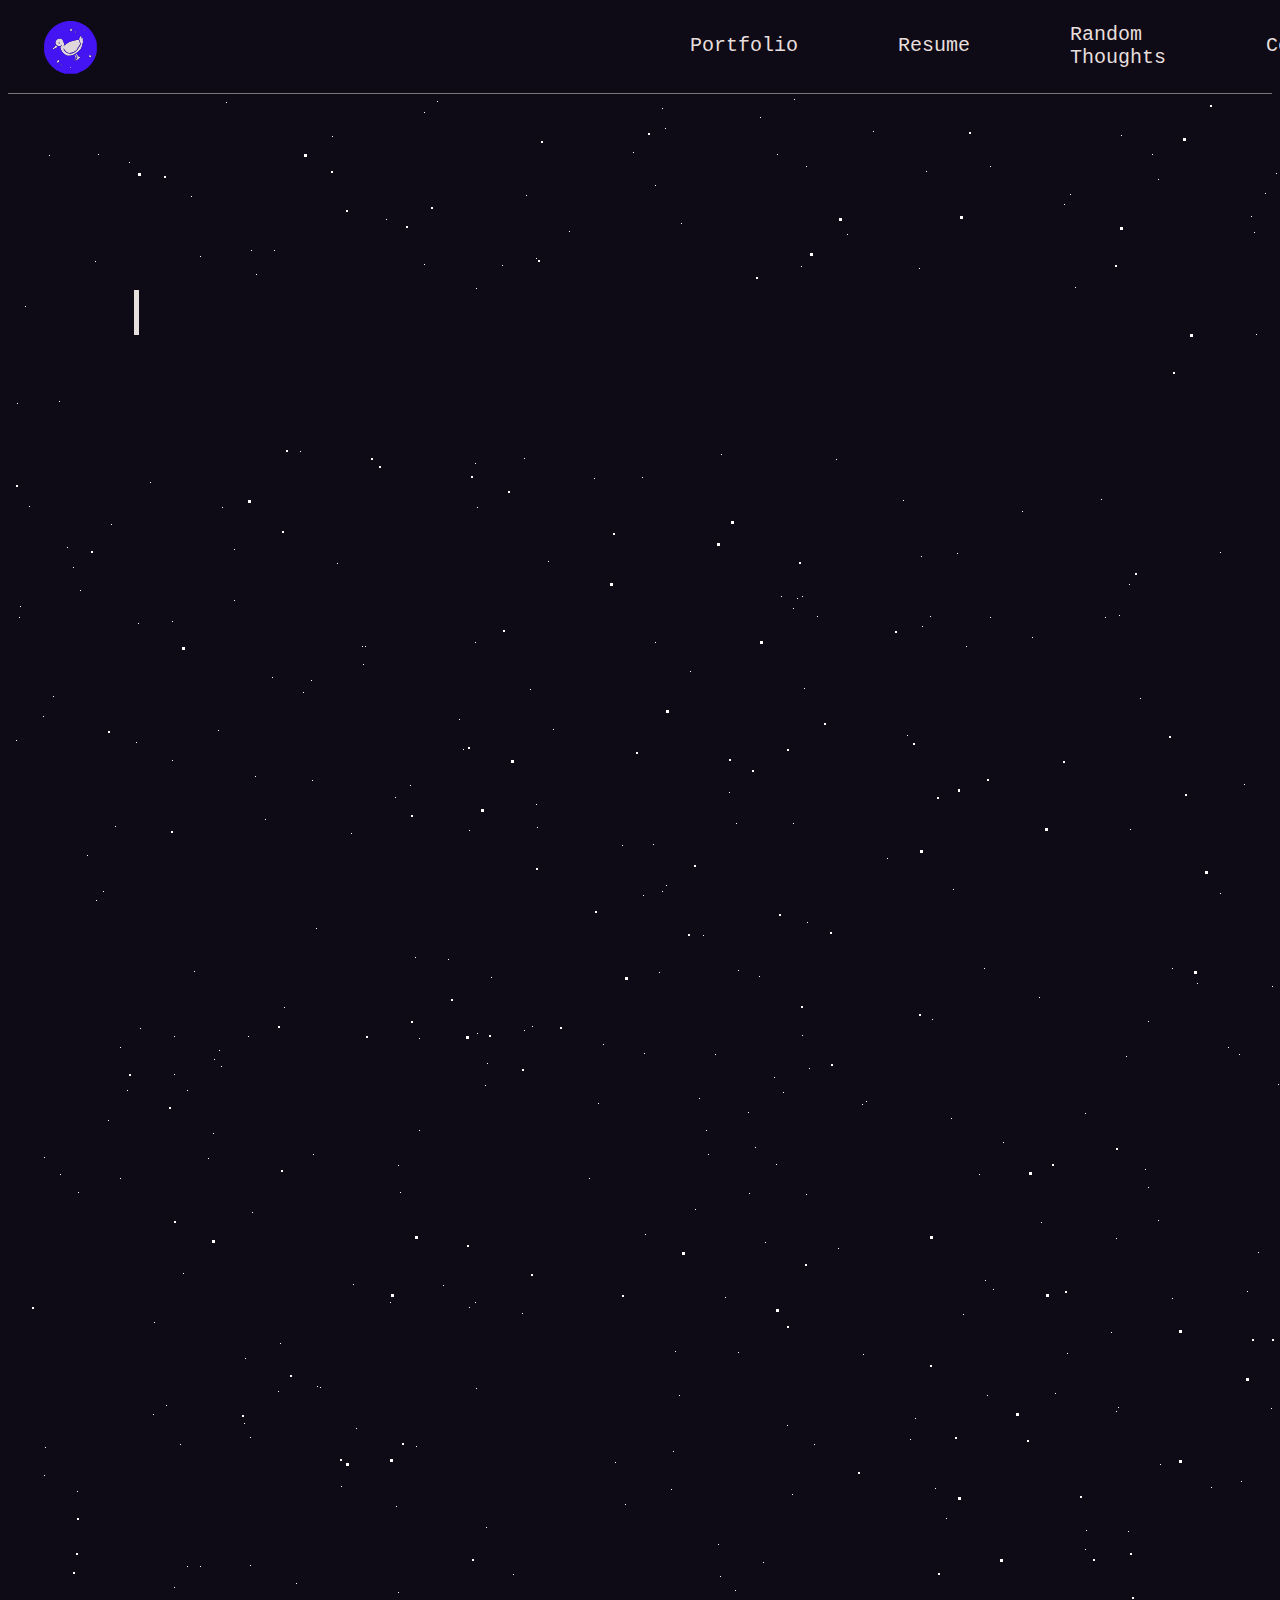
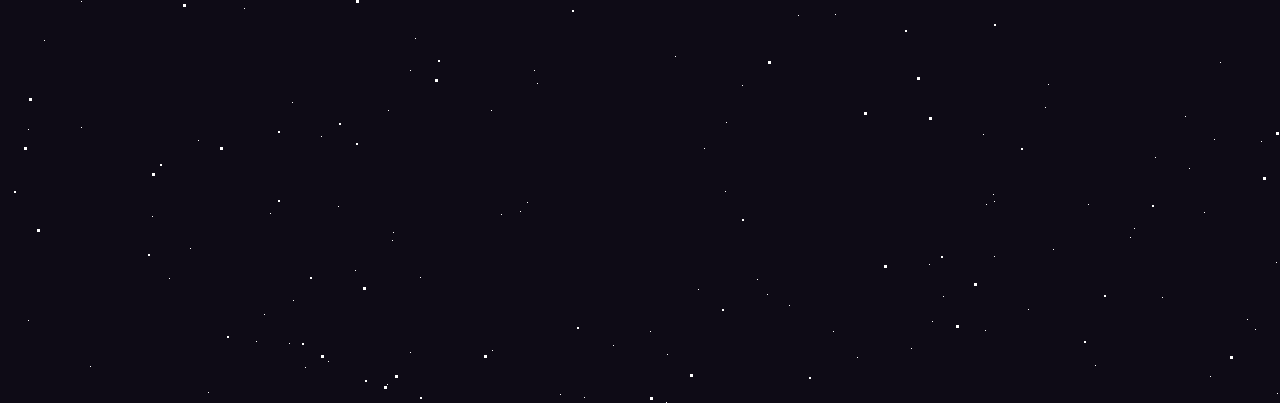
<file: index.html>
<!DOCTYPE html>
<html>
    <head>
        <title> Amber Lien's Website </title>
        <link rel="stylesheet" href="styles.css">
        <link rel="shortcut icon" href="img/duck.ico">
        <link rel="apple-touch-icon" href="img/duck.png">
        <link rel="icon" sizes="192X192" href="img/duck.png">
    </head>
    <body>
        <nav>
            <a href="index.html"><img class="logo" style="width:125px; height: 125px" src="img/duck_logo.svg"/></a>
            <ul id="nav-ul">
                <li class="nav-link"><a href="portfolio.html">Portfolio</a></li>
                <li class="nav-link"><a href="pages/resume.html">Resume</a></li>
                <li class="nav-link"><a href="pages/random-thoughts.html">Random Thoughts</a></li>
                <li class="nav-link"><a href="pages/contact.html">Contact</a></li>
            </ul>
        </nav>
        <section>
            <div id="stars"></div>
            <div id="stars2"></div>
            <div id="stars3"></div>
        </section>
        <header class="about-me">
            <h1>Hello! I'm Amber.</h1>
            <p class="subtitle">I'm a sophomore at MIT studying electrical engineering and computer science. I'm interested in web design, robotics, and exercising creativity in the tech world!</p>
            <p class="subtitle">Fun fact: I love ducks, space, ducks <b>in</b> space!</p>
        </header>
    </body>
</html>
</file>
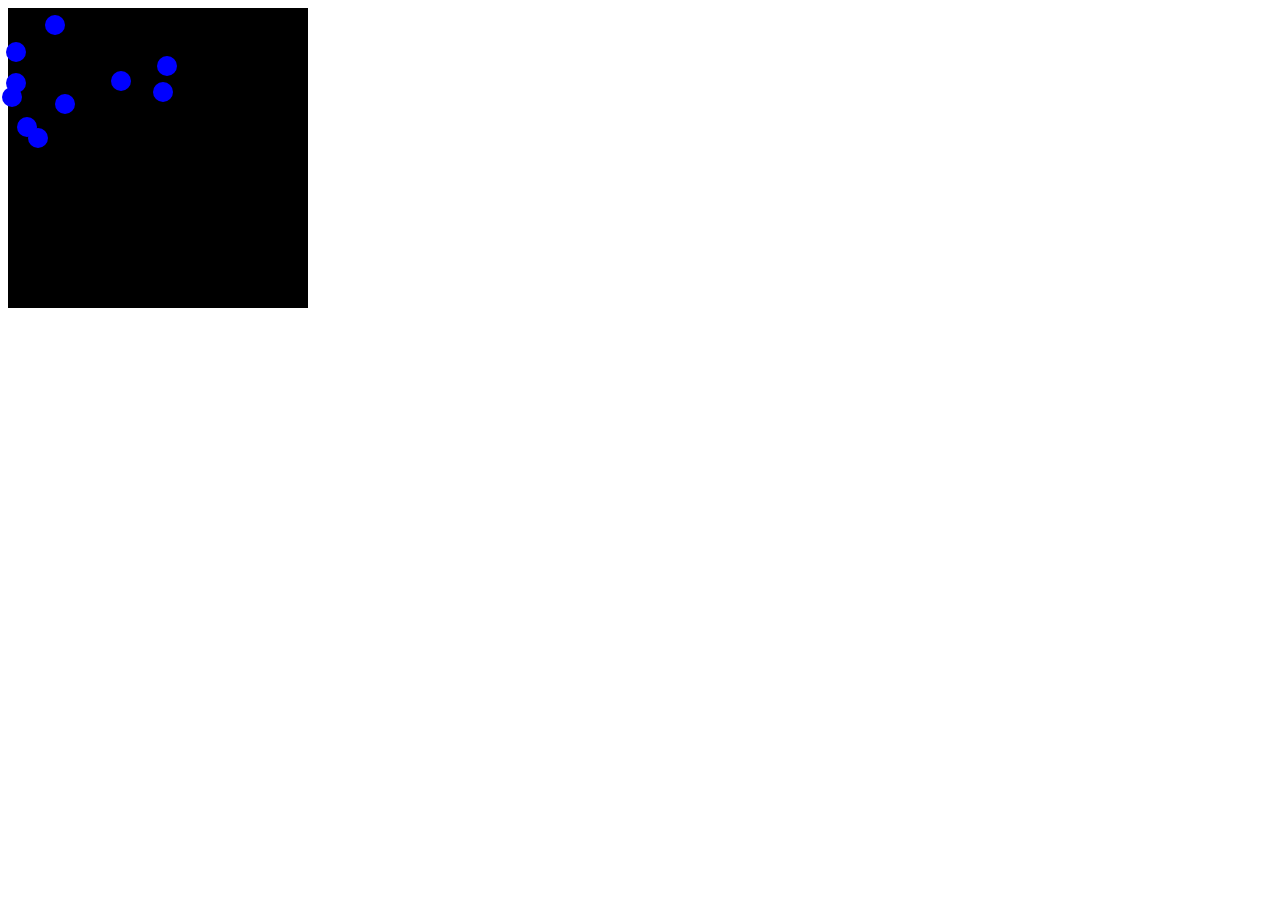
<file: asd-projects/debugging-exercise/index.html>
<!DOCTYPE html>
<html>
<head>
    <meta charset="utf-8">
    <meta name="viewport" content="width=device-width">
    <title>Debugger Exercise</title>
    <link rel="stylesheet" href="index.css">
    <script src="https://code.jquery.com/jquery-3.1.0.js"></script>
    <script src="index.js"></script>
    <link rel="shortcut icon" href="img/duck.ico">
    <link rel="apple-touch-icon" href="img/duck.png">
    <link rel="icon" sizes="192X192" href="img/duck.png">
</head>
<body>
    <div id="board">

    </div>
</body>
</html>
</file>
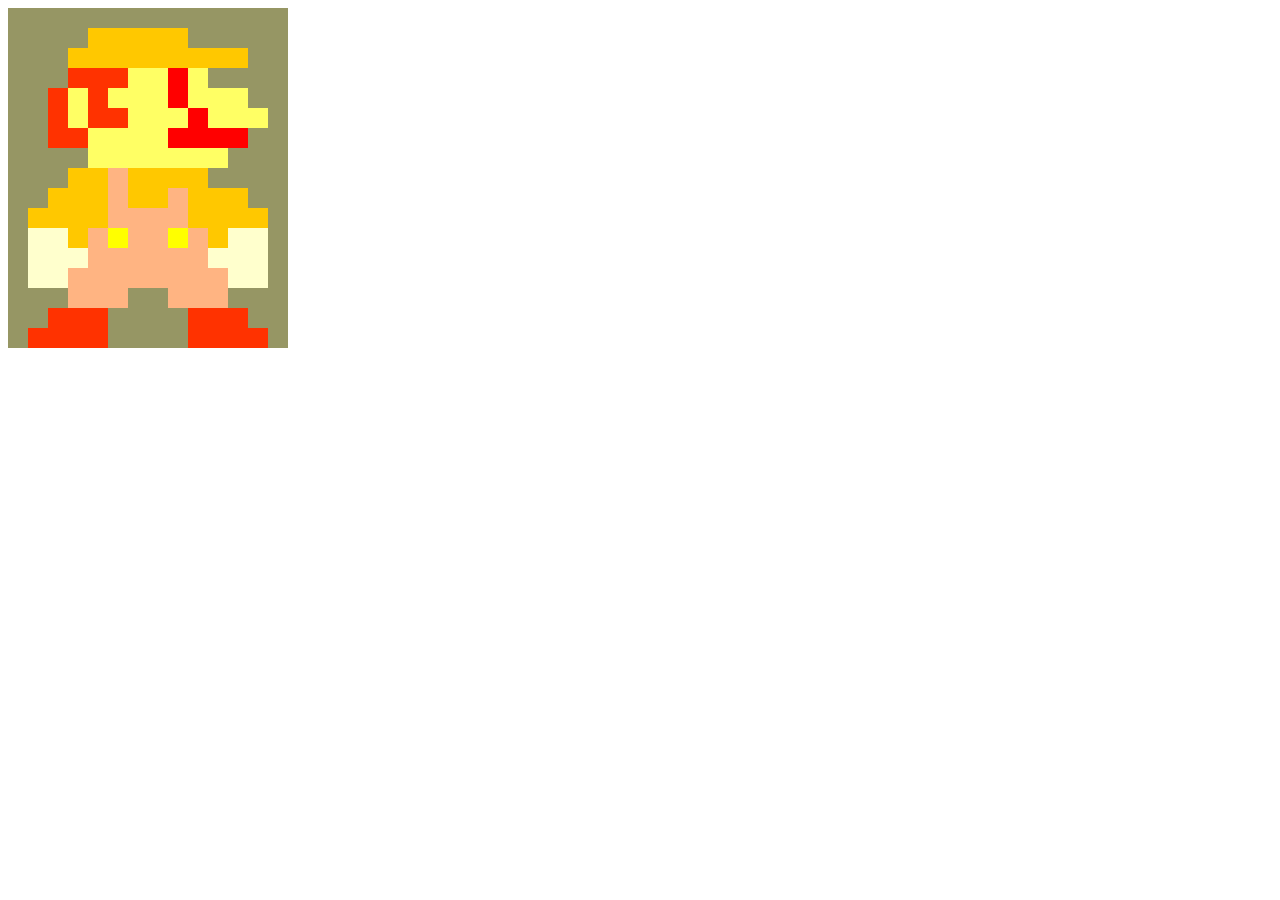
<file: asd-projects/image-filtering/index.html>
<!DOCTYPE html>
<html>
<head>
    <script src="https://code.jquery.com/jquery-3.1.0.js"></script>    
    <meta charset="utf-8">
    <meta name="viewport" content="width=device-width">
    <link rel="stylesheet" href="index.css">
    <script src="image.js"></script>
    <script src="index.js"></script>
    <title>Image Filtering</title>
</head>
<body>
    <div id="display">

    </div>
</body>
</html>
</file>
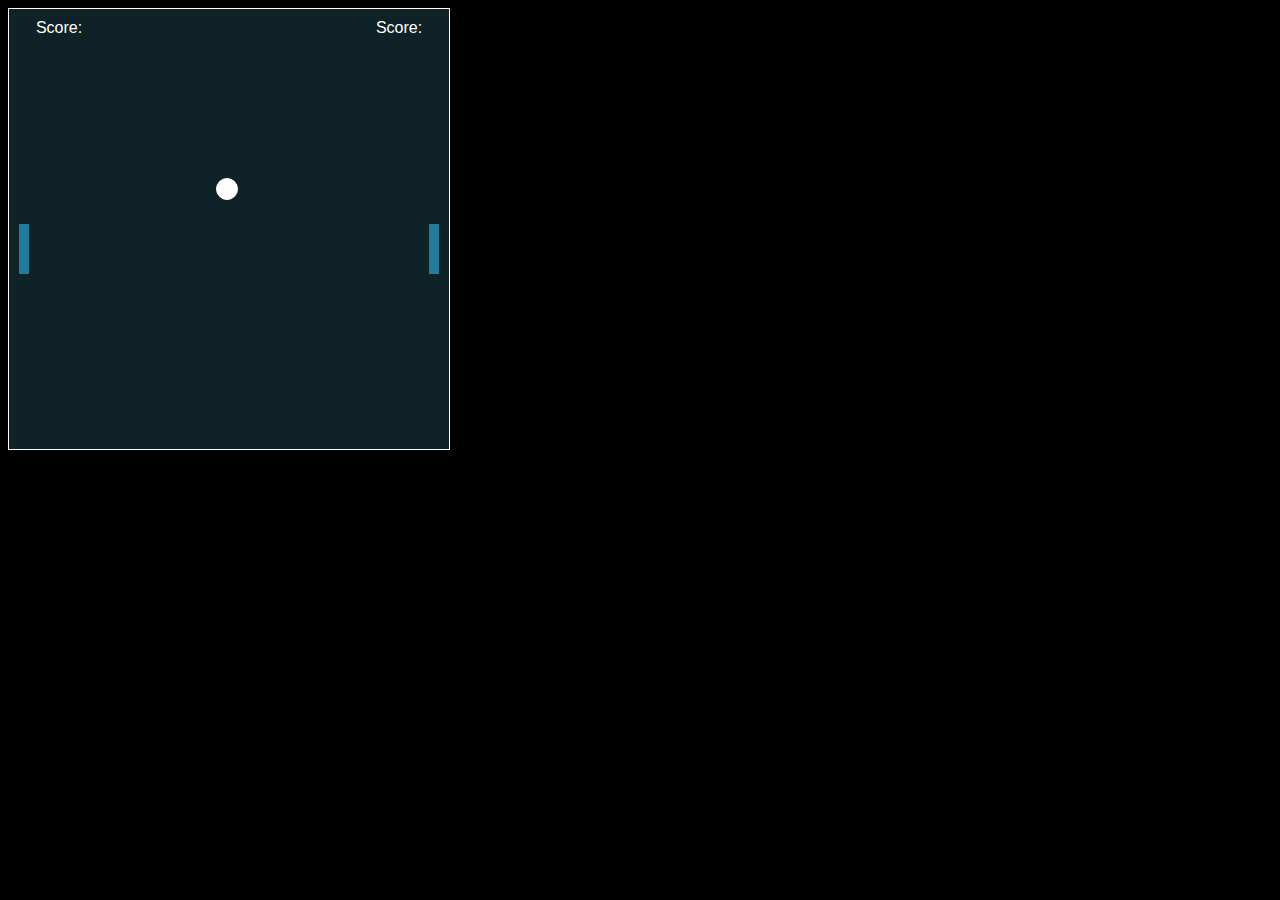
<file: asd-projects/pong/index.html>
<!DOCTYPE html>
<html>
  <head>
    <title>Title</title>
    <!-- Load CSS files -->
    <link rel="stylesheet" type="text/css" href="index.css">
    
    <!-- Load JavaScript files -->
    <script src="jquery.min.js"></script>
    <script src="index.js"></script>
  </head>
  
  <body>
    <div id='board'>
      <!-- Create Game Items -->
      <div id='paddleOne'></div>
      <div id='paddleTwo'></div>
      <div id='ball'></div>
      <div id='scoreOne'>Score: </div>
      <div id='scoreTwo'>Score: </div>
      <div id='gameOver'></div>
    </div>
  </body>
</html>
</file>
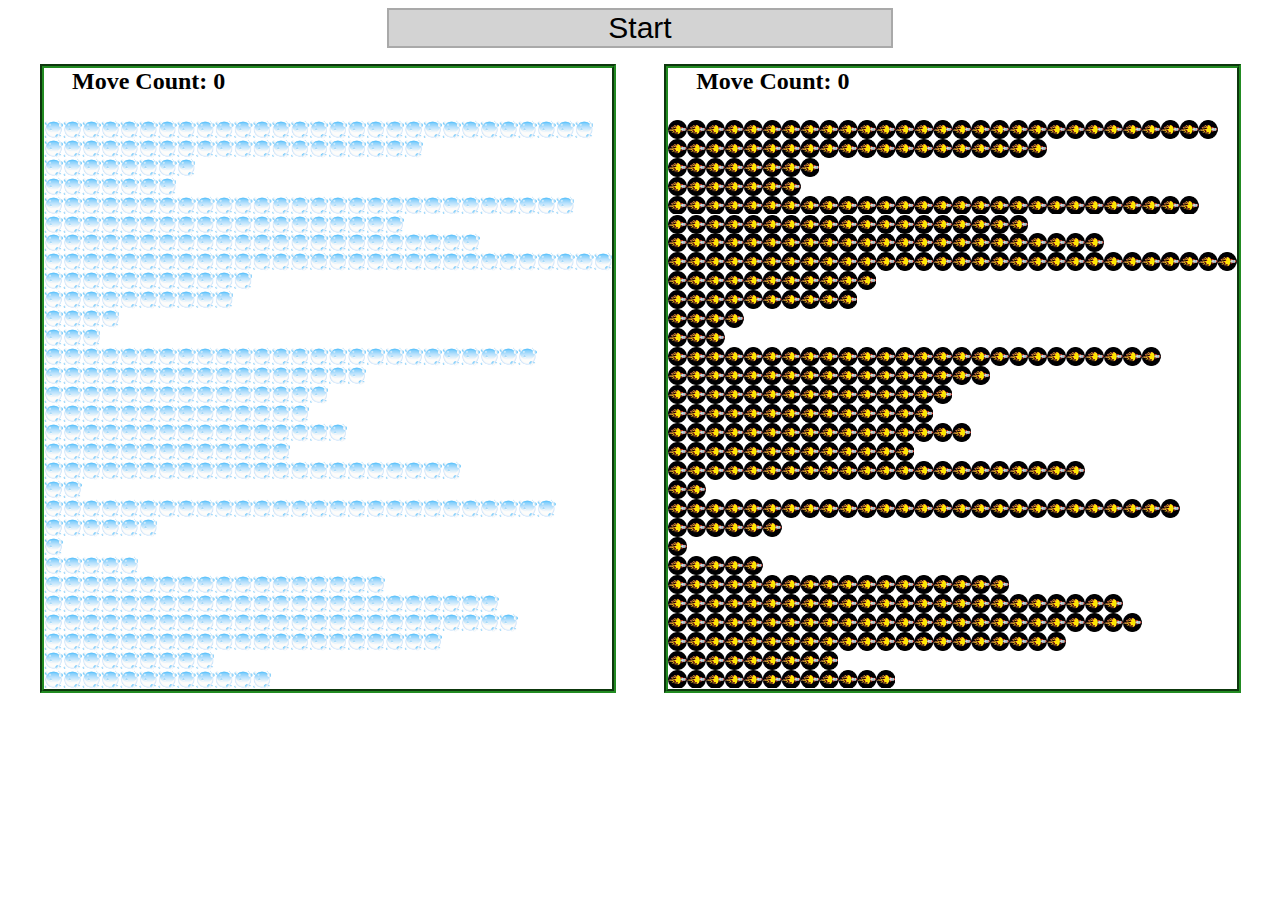
<file: asd-projects/sorting-exercise/index.html>
<!DOCTYPE html>
<html>
<head>
    <script src="https://code.jquery.com/jquery-3.1.0.js"></script>    
    <meta charset="utf-8">
    <meta name="viewport" content="width=device-width">
    <link rel="stylesheet" href="index.css">
    <script src="setup.js"></script>
    <script src="index.js"></script>
    <script src="run.js"></script>
    <title>Sorting</title>
</head>
<body>
    <div id="fullContainer">
        <div id="buttonContainer">
          <button id="goButton">Start</button>
        </div>
        <div id="sortContainer">
            <div class="subContainer" id="bubbleArea">
                <h2 id="bubbleCounter">Move Count: 0</h2>
                <div id="displayBubble">

                </div>
            </div>

            <div class="subContainer" id="quickArea">
                <h2 id="quickCounter">Move Count: 0</h2>
                <div id="displayQuick">

                </div>
            </div>
        </div>
    </div>
</body>
</html>
</file>
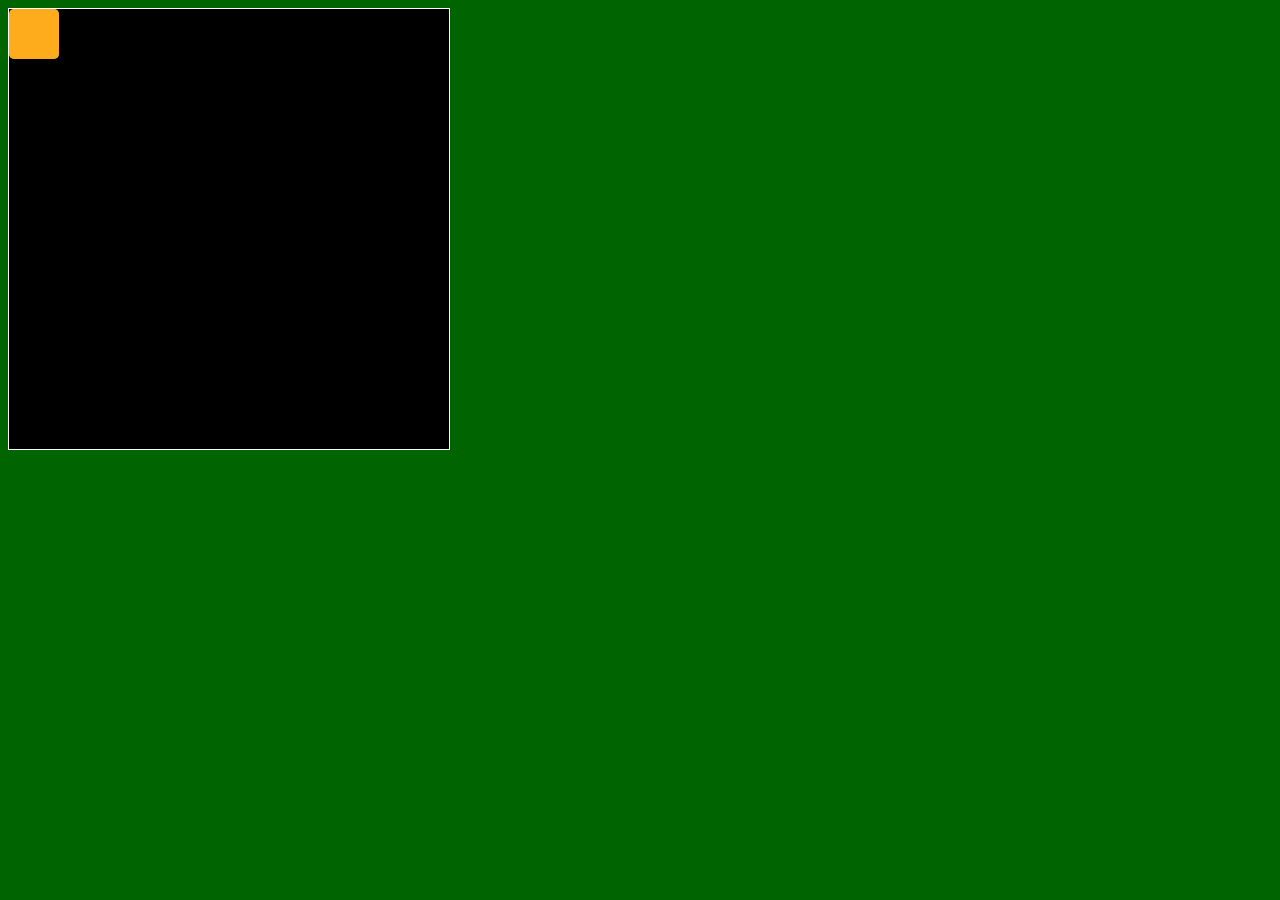
<file: asd-projects/walker/index.html>
<!DOCTYPE html>
<html>
  <head>
    <title>Title</title>
    <!-- Load CSS files -->
    <link rel="stylesheet" type="text/css" href="index.css">
    
    <!-- Load JavaScript files -->
    <script src="jquery.min.js"></script>
    <script src="index.js"></script>
  </head>
  
  <body>
    <div id='board'>
      <div id='gameItem'></div>
      <div id='gameItemTwo'></div>
    </div>
  </body>
</html>
</file>
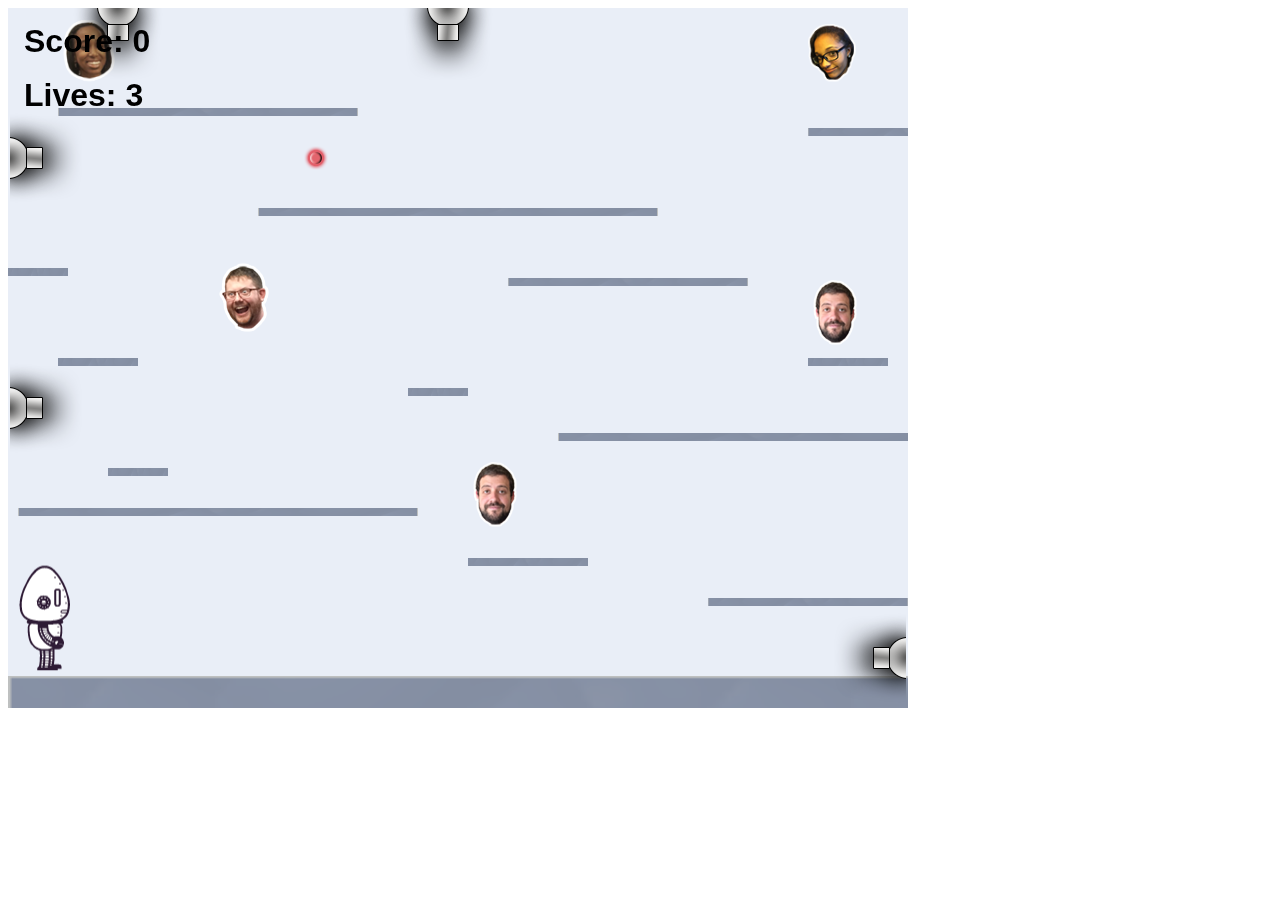
<file: projects/platformer/index.html>
<!DOCTYPE html>
<html>
    <head>
        <title>Platformer</title>
        <script src="lib/jquery.min.js"></script>
        <script src="lib/phaser.min.js"></script>
        <script src="js/factory/game.js"></script>
        <script src="js/factory/preload.js"></script>
        <script src="js/factory/platform.js"></script>
        <script src="js/factory/collectable.js"></script>
        <script src="js/factory/cannon.js"></script>
        <script src="js/factory/player.js"></script>
        <script src="js/controller/player-manager.js"></script>
        <script src="js/init/platform.js"></script>
        <script src="js/init/collectable.js"></script>
        <script src="js/init/cannon.js"></script>
        <script src="js/init/player.js"></script>
        <link rel="shortcut icon" href="img/duck.ico">
        <link rel="apple-touch-icon" href="img/duck.png">
        <link rel="icon" sizes="192X192" href="img/duck.png">
    </head>
    <body>
        <script src="js/index.js"></script>
    </body>
</html>
</file>
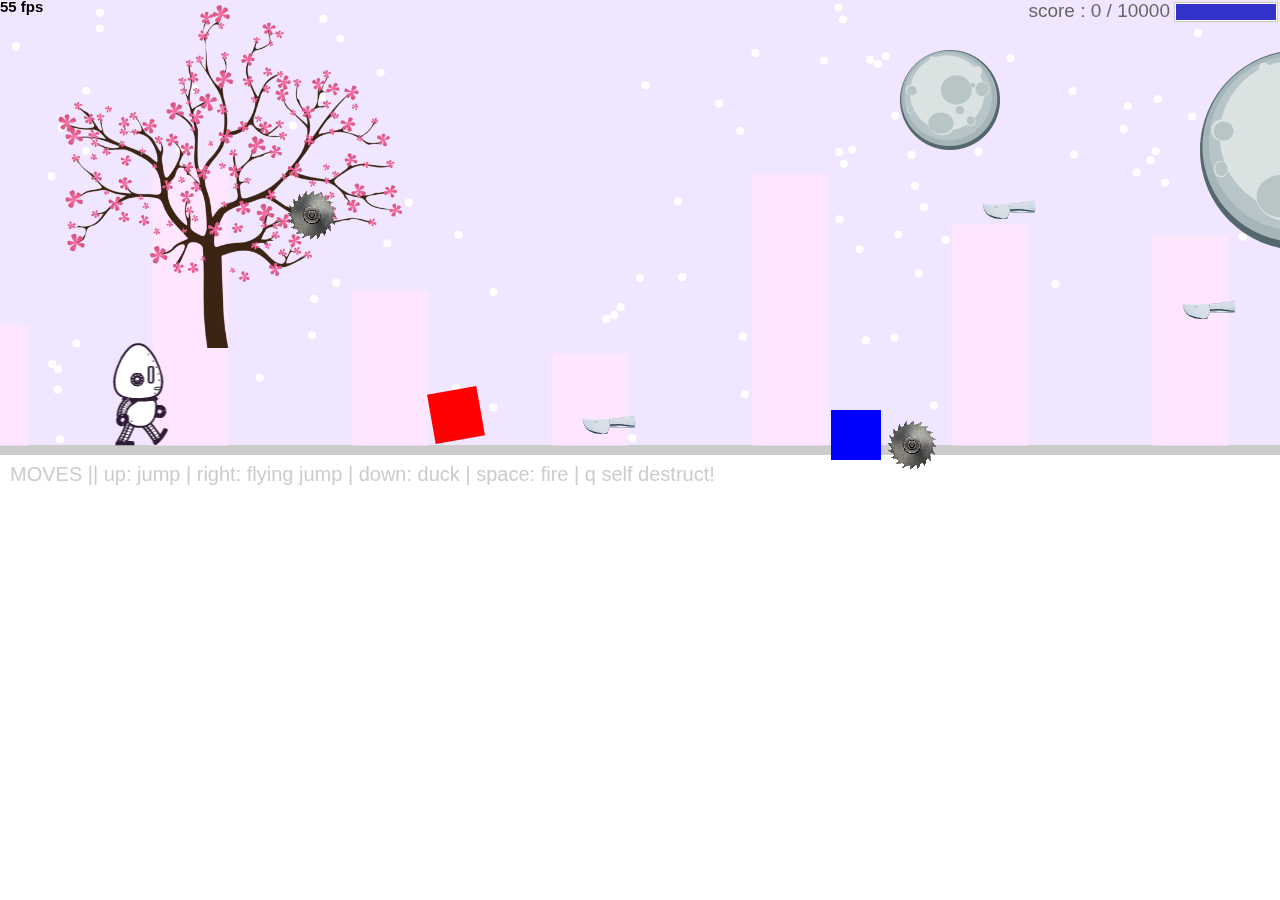
<file: projects/runtime/index.html>
<!doctype html>
<html>
    <head>
        <meta charset="utf-8">

        <title>Operation Spark || Runtime!</title>
        <meta name="description" content="Operation Spark Motion Poem">
        <meta name="author" content="operationspark.org">
        <meta name="viewport" content="width=device-width, initial-scale=1.0">
        
        <link href="css/bootstrap.min.css" rel="stylesheet" media="screen">
        <link href="css/style.css" rel="stylesheet">

        <!-- all core CreateJS and 3rd party libraries are listed here: -->
        <script src="bower_components/lodash/lodash.min.js"></script>
        <script src="bower_components/bluebird/js/browser/bluebird.min.js"></script>
        <script src="js/lib/proton-1.0.0.min.js"></script>
        <script src="bower_components/easeljs/lib/easeljs-0.8.2.min.js"></script>
        <script src="bower_components/PreloadJS/lib/preloadjs-0.6.2.min.js"></script>
        <script src="bower_components/TweenJS/lib/tweenjs.min.js"></script>
        <script src="bower_components/SoundJS/lib/soundjs-0.6.2.min.js"></script>
        <script src="bower_components/opspark-draw/draw.js"></script>
        <script src="bower_components/racket/racket.js"></script>

        <!-- our app javascript code -->
        <script src="js/util/load.js"></script>
        <script src="js/util/spin.min.js"></script>
        <script src="js/util/point.js"></script>
        <script src="js/spritesheet.js"></script>
        <script src="js/world/rules.js"></script>
        <script src="js/particle/particleManager.js"></script>
        <script src="js/orb/orbManager.js"></script>
        <script src="js/projectile/projectileManager.js"></script>
        <script src="js/view/pacifier.js"></script>
        <script src="js/view/background.js"></script>
        <script src="js/view/ground.js"></script>
        <script src="js/view/hud.js"></script>
        <script src="js/player/halle.js"></script>
        <script src="js/player/playerManager.js"></script>
        <script src="js/opspark.js"></script>
        <script src="js/game.js"></script>
        <script src="js/init.js"></script>
        <script src="js/level01.js"></script>
        
        <!--Load Additional Scripts Here-->
        <link rel="shortcut icon" href="img/duck.ico">
        <link rel="apple-touch-icon" href="img/duck.png">
        <link rel="icon" sizes="192X192" href="img/duck.png">
    </head>
    <body>
        <div id="main">
            <canvas id="canvas" width="500" height="500"></canvas>
        </div>
        <script id="index">
            (function(){
                'use strict';
                background(window);
                level01(window);
                init(window);
            })();
        </script>
    </body>
</html>
</file>
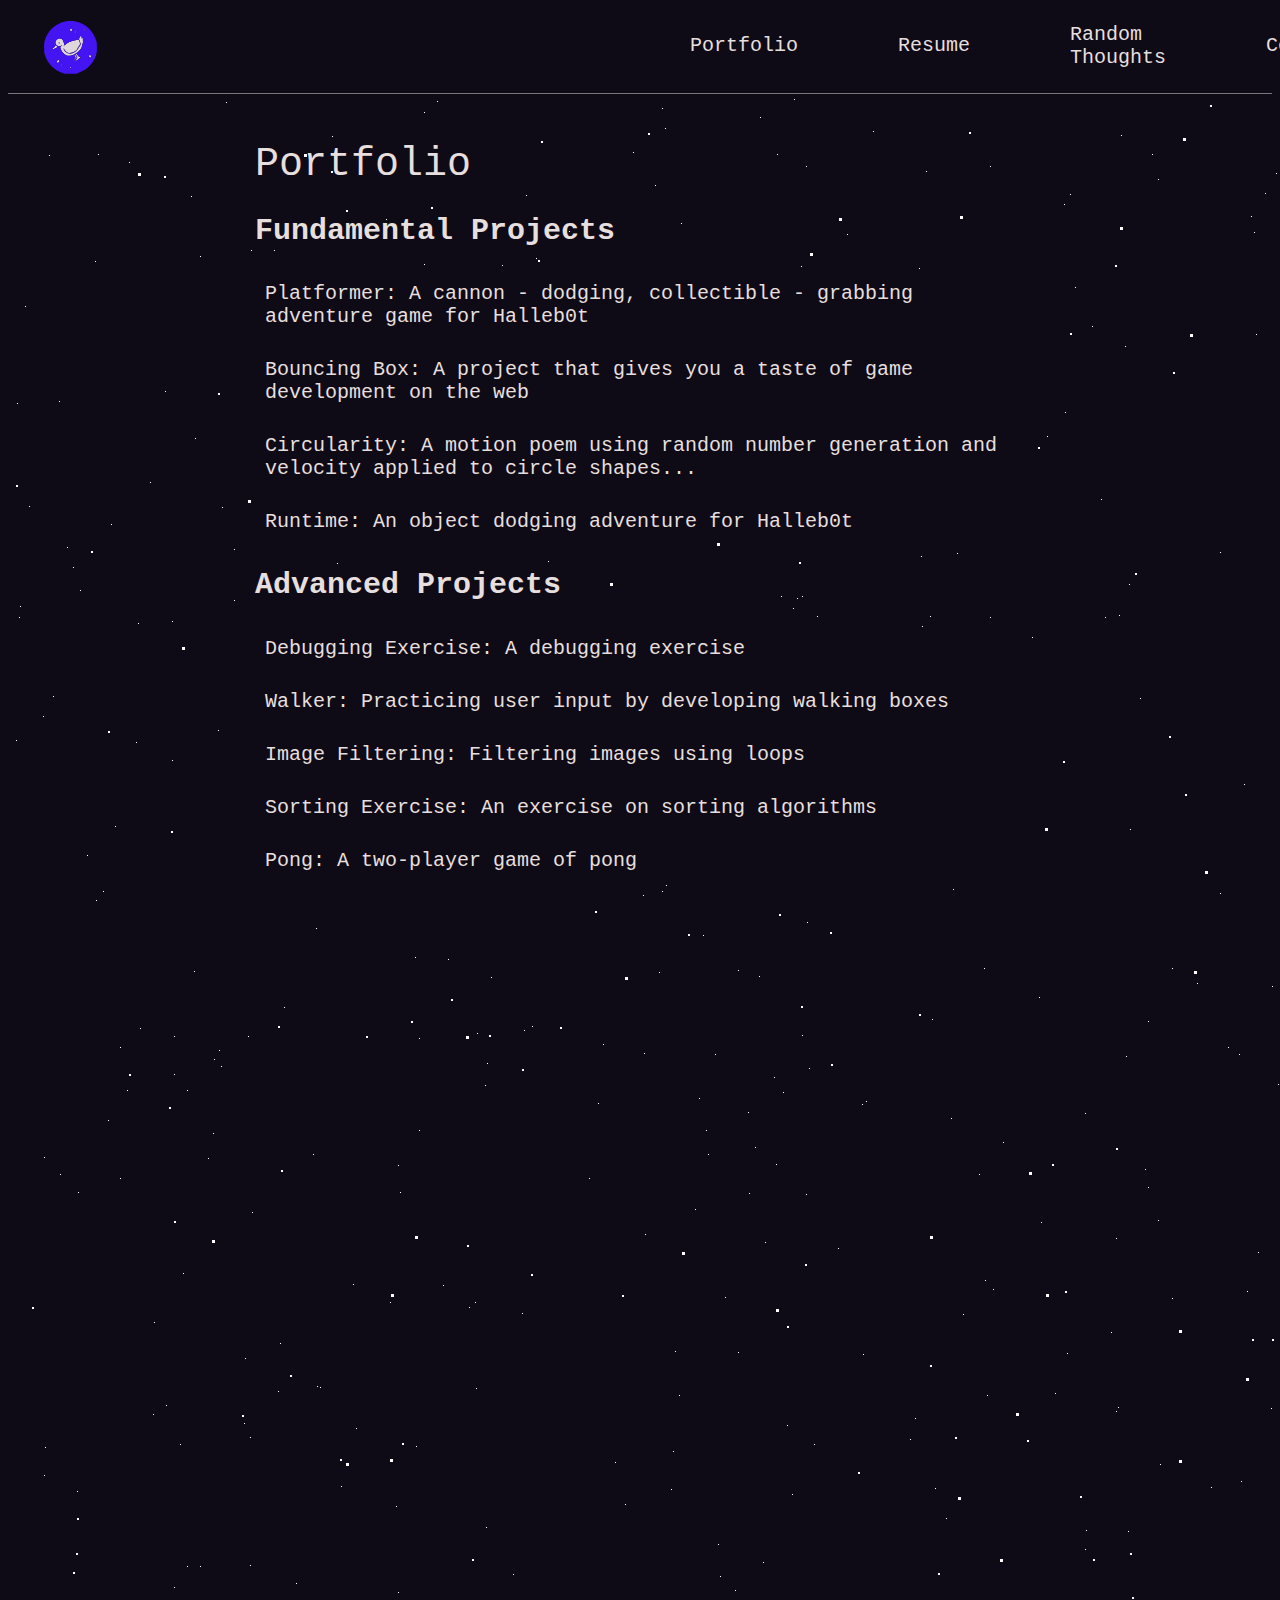
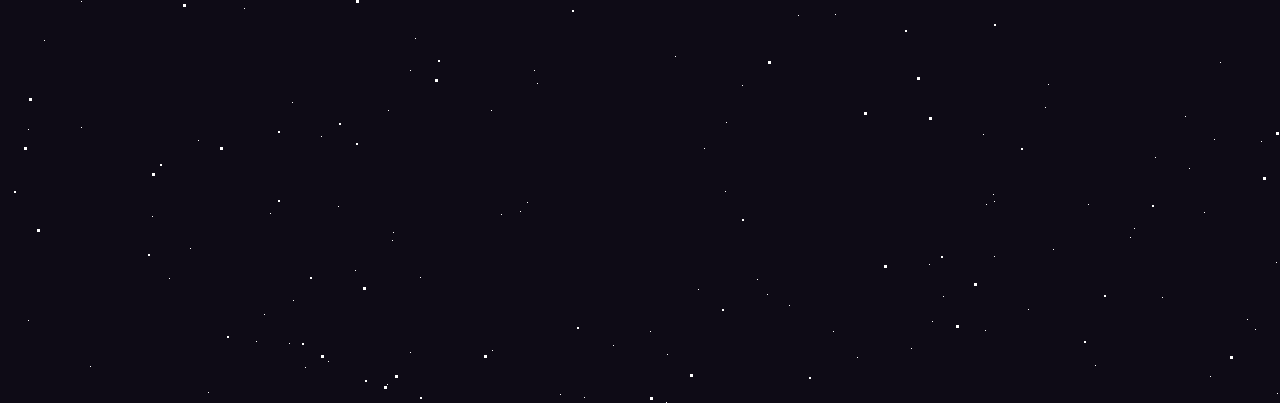
<file: portfolio.html>
<!DOCTYPE HTML>
<html>
    <head>
        <title> Amber Lien's Website </title>
        <link rel="stylesheet" href="portfolio.css">
        <link rel="shortcut icon" href="img/duck.ico">
        <link rel="apple-touch-icon" href="img/duck.png">
        <link rel="icon" sizes="192X192" href="img/duck.png">
    </head>

    <body>
      <div id="all-contents">
        <nav>
            <a href="index.html"><img class="logo" style="width:125px; height: 125px" src="img/duck_logo.svg"/></a>
            <ul id="nav-ul">
                <li class="nav-link"><a href="portfolio.html">Portfolio</a></li>
                <li class="nav-link"><a href="pages/resume.html">Resume</a></li>
                <li class="nav-link"><a href="pages/random-thoughts.html">Random Thoughts</a></li>
                <li class="nav-link"><a href="pages/contact.html">Contact</a></li>
            </ul>
        </nav>
        <section>
            <div id="stars"></div>
            <div id="stars2"></div>
            <div id="stars3"></div>
        </section>
        <main>
            <div class="content">
                <h1>Portfolio</h1>
                <h2>Fundamental Projects</h2>
                <ul id="portfolio">
                    <li><a href="projects/platformer/">Platformer: A cannon - dodging, collectible - grabbing adventure game for Halleb0t</a></li>
                    <li><a href="projects/bouncing-box/">Bouncing Box: A project that gives you a taste of game development on the web </a></li>
                    <li><a href="projects/circularity/">Circularity: A motion poem using random number generation and velocity applied to circle shapes...</a></li>
                    <li><a href="projects/runtime/">Runtime: An object dodging adventure for Halleb0t</a></li>
                </ul>
                <h2>Advanced Projects</h2>
                <ul id ="portfolio">
                    <li><a href="asd-projects/debugging-exercise"> Debugging Exercise: A debugging exercise</a></li>
                    <li><a href="asd-projects/walker">Walker: Practicing user input by developing walking boxes</a></li>
                    <li><a href="asd-projects/image-filtering">Image Filtering: Filtering images using loops</a></li>
                    <li><a href="asd-projects/sorting-exercise">Sorting Exercise: An exercise on sorting algorithms</a></li>
                    <li><a href="asd-projects/pong">Pong: A two-player game of pong</a></li>
                </ul>
            </div>
        </main>
      </div>
    </body>
</html>
</file>
<file: styles.css>
:root {
    --bg-color: #0e0b16;
    --text-color: #e7dfdd;
    --typewriterSpeed: 3s;
    --typewriterSteps: 17;
}

html {
    height: 100%;
    overflow: hidden;
}

body {
    background: var(--bg-color);
    color: var(--text-color);
    font-size: 20px;
    font-family:'Courier New', Courier, monospace;
}

nav {
    height: 75px;
    width: 100%;
    display: flex;
    justify-content: space-between;
    top: 0;
    padding-bottom: 10px;
    border-bottom: 1px solid rgba(231, 223, 221, .5);
}


#nav-ul {
    width: 50%;
    list-style: none;
    display: flex;
    justify-content: flex-start;
}

.nav-link {
    padding: 50px;
    align-self: center;
}

.logo {
    position: absolute;
    top: -15px;
    z-index: 30;
}

a:hover {
    cursor: pointer;
}


.nav-link a:link, .nav-link a:visited { /* want to add underline animation */
    color: var(--text-color);
    text-decoration: none;
}

.nav-link a:hover {
    font-weight: bold;
}

header {
    position: relative;
}

h1 {
    font-weight: 400;
    position: relative;
    width: max-content;
}

h1::before,
h1::after {
    content: ' ';
    position: absolute;
    top: 0;
    right: 0;
    bottom: 0;
    left: 0;
}

h1::before {
    background: var(--bg-color);
    animation: typewriter var(--typewriterSpeed) steps(var(--typewriterSteps)) 1s forwards;
}

h1::after {
    width: .120em;
    background: var(--text-color);
    animation: typewriter var(--typewriterSpeed) steps(var(--typewriterSteps)) 1s forwards, blink 700ms steps(2, start) infinite;
}

.about-me {
    width: 80%;
    margin: auto;
    margin-top: 15%;
    background: var(--bg-color);
}

.subtitle {
    opacity: 0;
    transform: translateY(3rem);
    animation: fadeInUp 2s ease calc(var(--typewriterSpeed) + 2s) forwards;
}

#stars {
    width: 1px;
    height: 1px;
    background: transparent;
    animation: animStar 50s linear infinite;
    box-shadow: 779px 1331px #fff, 324px 42px #fff, 303px 586px #fff,
    1312px 276px #fff, 451px 625px #fff, 521px 1931px #fff, 1087px 1871px #fff,
    36px 1546px #fff, 132px 934px #fff, 1698px 901px #fff, 1418px 664px #fff,
    1448px 1157px #fff, 1084px 232px #fff, 347px 1776px #fff, 1722px 243px #fff,
    1629px 835px #fff, 479px 969px #fff, 1231px 960px #fff, 586px 384px #fff,
    164px 527px #fff, 8px 646px #fff, 1150px 1126px #fff, 665px 1357px #fff,
    1556px 1982px #fff, 1260px 1961px #fff, 1675px 1741px #fff,
    1843px 1514px #fff, 718px 1628px #fff, 242px 1343px #fff, 1497px 1880px #fff,
    1364px 230px #fff, 1739px 1302px #fff, 636px 959px #fff, 304px 686px #fff,
    614px 751px #fff, 1935px 816px #fff, 1428px 60px #fff, 355px 335px #fff,
    1594px 158px #fff, 90px 60px #fff, 1553px 162px #fff, 1239px 1825px #fff,
    1945px 587px #fff, 749px 1785px #fff, 1987px 1172px #fff, 1301px 1237px #fff,
    1039px 342px #fff, 1585px 1481px #fff, 995px 1048px #fff, 524px 932px #fff,
    214px 413px #fff, 1701px 1300px #fff, 1037px 1613px #fff, 1871px 996px #fff,
    1360px 1635px #fff, 1110px 1313px #fff, 412px 1783px #fff, 1949px 177px #fff,
    903px 1854px #fff, 700px 1936px #fff, 378px 125px #fff, 308px 834px #fff,
    1118px 962px #fff, 1350px 1929px #fff, 781px 1811px #fff, 561px 137px #fff,
    757px 1148px #fff, 1670px 1979px #fff, 343px 739px #fff, 945px 795px #fff,
    576px 1903px #fff, 1078px 1436px #fff, 1583px 450px #fff, 1366px 474px #fff,
    297px 1873px #fff, 192px 162px #fff, 1624px 1633px #fff, 59px 453px #fff,
    82px 1872px #fff, 1933px 498px #fff, 1966px 1974px #fff, 1975px 1688px #fff,
    779px 314px #fff, 1858px 1543px #fff, 73px 1507px #fff, 1693px 975px #fff,
    1683px 108px #fff, 1768px 1654px #fff, 654px 14px #fff, 494px 171px #fff,
    1689px 1895px #fff, 1660px 263px #fff, 1031px 903px #fff, 1203px 1393px #fff,
    1333px 1421px #fff, 1113px 41px #fff, 1206px 1645px #fff, 1325px 1635px #fff,
    142px 388px #fff, 572px 215px #fff, 1535px 296px #fff, 1419px 407px #fff,
    1379px 1003px #fff, 329px 469px #fff, 1791px 1652px #fff, 935px 1802px #fff,
    1330px 1820px #fff, 421px 1933px #fff, 828px 365px #fff, 275px 316px #fff,
    707px 960px #fff, 1605px 1554px #fff, 625px 58px #fff, 717px 1697px #fff,
    1669px 246px #fff, 1925px 322px #fff, 1154px 1803px #fff, 1929px 295px #fff,
    1248px 240px #fff, 1045px 1755px #fff, 166px 942px #fff, 1888px 1773px #fff,
    678px 1963px #fff, 1370px 569px #fff, 1974px 1400px #fff, 1786px 460px #fff,
    51px 307px #fff, 784px 1400px #fff, 730px 1258px #fff, 1712px 393px #fff,
    416px 170px #fff, 1797px 1932px #fff, 572px 219px #fff, 1557px 1856px #fff,
    218px 8px #fff, 348px 1334px #fff, 469px 413px #fff, 385px 1738px #fff,
    1357px 1818px #fff, 240px 942px #fff, 248px 1847px #fff, 1535px 806px #fff,
    236px 1514px #fff, 1429px 1556px #fff, 73px 1633px #fff, 1398px 1121px #fff,
    671px 1301px #fff, 1404px 1663px #fff, 740px 1018px #fff, 1600px 377px #fff,
    785px 514px #fff, 112px 1084px #fff, 1915px 1887px #fff, 1463px 1848px #fff,
    687px 1115px #fff, 1268px 1768px #fff, 1729px 1425px #fff,
    1284px 1022px #fff, 801px 974px #fff, 1975px 1317px #fff, 1354px 834px #fff,
    1446px 1484px #fff, 1283px 1786px #fff, 11px 523px #fff, 1842px 236px #fff,
    1355px 654px #fff, 429px 7px #fff, 1033px 1128px #fff, 157px 297px #fff,
    545px 635px #fff, 52px 1080px #fff, 827px 1520px #fff, 1121px 490px #fff,
    9px 309px #fff, 1744px 1586px #fff, 1014px 417px #fff, 1534px 524px #fff,
    958px 552px #fff, 1403px 1496px #fff, 387px 703px #fff, 1522px 548px #fff,
    1355px 282px #fff, 1532px 601px #fff, 1838px 790px #fff, 290px 259px #fff,
    295px 598px #fff, 1601px 539px #fff, 1561px 1272px #fff, 34px 1922px #fff,
    1024px 543px #fff, 467px 369px #fff, 722px 333px #fff, 1976px 1255px #fff,
    766px 983px #fff, 1582px 1285px #fff, 12px 512px #fff, 617px 1410px #fff,
    682px 577px #fff, 1334px 1438px #fff, 439px 327px #fff, 1617px 1661px #fff,
    673px 129px #fff, 794px 941px #fff, 1386px 1902px #fff, 37px 1353px #fff,
    1467px 1353px #fff, 416px 18px #fff, 187px 344px #fff, 200px 1898px #fff,
    1491px 1619px #fff, 811px 347px #fff, 924px 1827px #fff, 945px 217px #fff,
    1735px 1228px #fff, 379px 1890px #fff, 79px 761px #fff, 825px 1837px #fff,
    1980px 1558px #fff, 1308px 1573px #fff, 1488px 1726px #fff,
    382px 1208px #fff, 522px 595px #fff, 1277px 1898px #fff, 354px 552px #fff,
    161px 1784px #fff, 614px 251px #fff, 526px 1576px #fff, 17px 212px #fff,
    179px 996px #fff, 467px 1208px #fff, 1944px 1838px #fff, 1140px 1093px #fff,
    858px 1007px #fff, 200px 1064px #fff, 423px 1964px #fff, 1945px 439px #fff,
    1377px 689px #fff, 1120px 1437px #fff, 1876px 668px #fff, 907px 1324px #fff,
    343px 1976px #fff, 1816px 1501px #fff, 1849px 177px #fff, 647px 91px #fff,
    1984px 1012px #fff, 1336px 1300px #fff, 128px 648px #fff, 305px 1060px #fff,
    1324px 826px #fff, 1263px 1314px #fff, 1801px 629px #fff, 1614px 1555px #fff,
    1634px 90px #fff, 1603px 452px #fff, 891px 1984px #fff, 1556px 1906px #fff,
    121px 68px #fff, 1676px 1714px #fff, 516px 936px #fff, 1947px 1492px #fff,
    1455px 1519px #fff, 45px 602px #fff, 205px 1039px #fff, 793px 172px #fff,
    1562px 1739px #fff, 1056px 110px #fff, 1512px 379px #fff, 1795px 1621px #fff,
    1848px 607px #fff, 262px 1719px #fff, 477px 991px #fff, 483px 883px #fff,
    1239px 1197px #fff, 1496px 647px #fff, 1649px 25px #fff, 1491px 1946px #fff,
    119px 996px #fff, 179px 1472px #fff, 1341px 808px #fff, 1565px 1700px #fff,
    407px 1544px #fff, 1754px 357px #fff, 1288px 981px #fff, 902px 1997px #fff,
    1755px 1668px #fff, 186px 877px #fff, 1202px 1882px #fff, 461px 1213px #fff,
    1400px 748px #fff, 1969px 1899px #fff, 809px 522px #fff, 514px 1219px #fff,
    374px 275px #fff, 938px 1973px #fff, 357px 552px #fff, 144px 1722px #fff,
    1572px 912px #fff, 402px 1858px #fff, 1544px 1195px #fff, 667px 1257px #fff,
    727px 1496px #fff, 993px 232px #fff, 1772px 313px #fff, 1040px 1590px #fff,
    1204px 1973px #fff, 1268px 79px #fff, 1555px 1048px #fff, 986px 1707px #fff,
    978px 1710px #fff, 713px 360px #fff, 407px 863px #fff, 461px 736px #fff,
    284px 1608px #fff, 103px 430px #fff, 1283px 1319px #fff, 977px 1186px #fff,
    1966px 1516px #fff, 1287px 1129px #fff, 70px 1098px #fff, 1189px 889px #fff,
    1126px 1734px #fff, 309px 1292px #fff, 879px 764px #fff, 65px 473px #fff,
    1003px 1959px #fff, 658px 791px #fff, 402px 1576px #fff, 35px 622px #fff,
    529px 1589px #fff, 164px 666px #fff, 1876px 1290px #fff, 1541px 526px #fff,
    270px 1297px #fff, 440px 865px #fff, 1500px 802px #fff, 182px 1754px #fff,
    1264px 892px #fff, 272px 1249px #fff, 1289px 1535px #fff, 190px 1646px #fff,
    955px 242px #fff, 1456px 1597px #fff, 1727px 1983px #fff, 635px 801px #fff,
    226px 455px #fff, 1396px 1710px #fff, 849px 1863px #fff, 237px 1264px #fff,
    839px 140px #fff, 1122px 735px #fff, 1280px 15px #fff, 1318px 242px #fff,
    1819px 1148px #fff, 333px 1392px #fff, 1949px 553px #fff, 1878px 1332px #fff,
    467px 548px #fff, 1812px 1082px #fff, 1067px 193px #fff, 243px 156px #fff,
    483px 1616px #fff, 1714px 933px #fff, 759px 1800px #fff, 1822px 995px #fff,
    1877px 572px #fff, 581px 1084px #fff, 107px 732px #fff, 642px 1837px #fff,
    166px 1493px #fff, 1555px 198px #fff, 819px 307px #fff, 947px 345px #fff,
    827px 224px #fff, 927px 1394px #fff, 540px 467px #fff, 1093px 405px #fff,
    1140px 927px #fff, 130px 529px #fff, 33px 1980px #fff, 1147px 1663px #fff,
    1616px 1436px #fff, 528px 710px #fff, 798px 1100px #fff, 505px 1480px #fff,
    899px 641px #fff, 1909px 1949px #fff, 1311px 964px #fff, 979px 1301px #fff,
    1393px 969px #fff, 1793px 1886px #fff, 292px 357px #fff, 1196px 1718px #fff,
    1290px 1994px #fff, 537px 1973px #fff, 1181px 1674px #fff,
    1740px 1566px #fff, 1307px 265px #fff, 922px 522px #fff, 1892px 472px #fff,
    384px 1746px #fff, 392px 1098px #fff, 647px 548px #fff, 390px 1498px #fff,
    1246px 138px #fff, 730px 876px #fff, 192px 1472px #fff, 1790px 1789px #fff,
    928px 311px #fff, 1253px 1647px #fff, 747px 1921px #fff, 1561px 1025px #fff,
    1533px 1292px #fff, 1985px 195px #fff, 728px 729px #fff, 1712px 1936px #fff,
    512px 1717px #fff, 1528px 483px #fff, 313px 1642px #fff, 281px 1849px #fff,
    1212px 799px #fff, 435px 1191px #fff, 1422px 611px #fff, 1718px 1964px #fff,
    411px 944px #fff, 210px 636px #fff, 1502px 1295px #fff, 1434px 349px #fff,
    769px 60px #fff, 747px 1053px #fff, 789px 504px #fff, 1436px 1264px #fff,
    1893px 1225px #fff, 1394px 1788px #fff, 1108px 1317px #fff,
    1673px 1395px #fff, 854px 1010px #fff, 1705px 80px #fff, 1858px 148px #fff,
    1729px 344px #fff, 1388px 664px #fff, 895px 406px #fff, 1479px 157px #fff,
    1441px 1157px #fff, 552px 1900px #fff, 516px 364px #fff, 1647px 189px #fff,
    1427px 1071px #fff, 785px 729px #fff, 1080px 1710px #fff, 504px 204px #fff,
    1177px 1622px #fff, 657px 34px #fff, 1296px 1099px #fff, 248px 180px #fff,
    1212px 1568px #fff, 667px 1562px #fff, 695px 841px #fff, 1608px 1247px #fff,
    751px 882px #fff, 87px 167px #fff, 607px 1368px #fff, 1363px 1203px #fff,
    1836px 317px #fff, 1668px 1703px #fff, 830px 1154px #fff, 1721px 1398px #fff,
    1601px 1280px #fff, 976px 874px #fff, 1743px 254px #fff, 1020px 1815px #fff,
    1670px 1766px #fff, 1890px 735px #fff, 1379px 136px #fff, 1864px 695px #fff,
    206px 965px #fff, 1404px 1932px #fff, 1923px 1360px #fff, 247px 682px #fff,
    519px 1708px #fff, 645px 750px #fff, 1164px 1204px #fff, 834px 323px #fff,
    172px 1350px #fff, 213px 972px #fff, 1837px 190px #fff, 285px 1806px #fff,
    1047px 1299px #fff, 1548px 825px #fff, 1730px 324px #fff, 1346px 1909px #fff,
    772px 270px #fff, 345px 1190px #fff, 478px 1433px #fff, 1479px 25px #fff,
    1994px 1830px #fff, 1744px 732px #fff, 20px 1635px #fff, 690px 1795px #fff,
    1594px 569px #fff, 579px 245px #fff, 1398px 733px #fff, 408px 1352px #fff,
    1774px 120px #fff, 1152px 1370px #fff, 1698px 1810px #fff, 710px 1450px #fff,
    665px 286px #fff, 493px 1720px #fff, 786px 5px #fff, 637px 1140px #fff,
    764px 324px #fff, 927px 310px #fff, 938px 1424px #fff, 1884px 744px #fff,
    913px 462px #fff, 1831px 1936px #fff, 1527px 249px #fff, 36px 1381px #fff,
    1597px 581px #fff, 1530px 355px #fff, 949px 459px #fff, 799px 828px #fff,
    242px 1471px #fff, 654px 797px #fff, 796px 594px #fff, 1365px 678px #fff,
    752px 23px #fff, 1630px 541px #fff, 982px 72px #fff, 1733px 1831px #fff,
    21px 412px #fff, 775px 998px #fff, 335px 1945px #fff, 264px 583px #fff,
    158px 1311px #fff, 528px 164px #fff, 1978px 574px #fff, 717px 1203px #fff,
    734px 1591px #fff, 1555px 820px #fff, 16px 1943px #fff, 1625px 1177px #fff,
    1236px 690px #fff, 1585px 1590px #fff, 1737px 1728px #fff, 721px 698px #fff,
    1804px 1186px #fff, 166px 980px #fff, 1850px 230px #fff, 330px 1712px #fff,
    95px 797px #fff, 1948px 1078px #fff, 469px 939px #fff, 1269px 1899px #fff,
    955px 1220px #fff, 1137px 1075px #fff, 312px 1293px #fff, 986px 1762px #fff,
    1103px 1238px #fff, 428px 1993px #fff, 355px 570px #fff, 977px 1836px #fff,
    1395px 1092px #fff, 276px 913px #fff, 1743px 656px #fff, 773px 502px #fff,
    1686px 1322px #fff, 1516px 1945px #fff, 1334px 501px #fff, 266px 156px #fff,
    455px 655px #fff, 798px 72px #fff, 1059px 1259px #fff, 1402px 1687px #fff,
    236px 1329px #fff, 1455px 786px #fff, 146px 1228px #fff, 1851px 823px #fff,
    1062px 100px #fff, 1220px 953px #fff, 20px 1826px #fff, 36px 1063px #fff,
    1525px 338px #fff, 790px 1521px #fff, 741px 1099px #fff, 288px 1489px #fff,
    700px 1060px #fff, 390px 1071px #fff, 411px 1036px #fff, 1853px 1072px #fff,
    1446px 1085px #fff, 1164px 874px #fff, 924px 925px #fff, 291px 271px #fff,
    1257px 1964px #fff, 1580px 1352px #fff, 1507px 1216px #fff, 211px 956px #fff,
    985px 1195px #fff, 975px 1640px #fff, 518px 101px #fff, 663px 1395px #fff,
    914px 532px #fff, 145px 1320px #fff, 69px 1397px #fff, 982px 523px #fff,
    257px 725px #fff, 1599px 831px #fff, 1636px 1513px #fff, 1250px 1158px #fff,
    1132px 604px #fff, 183px 102px #fff, 1057px 318px #fff, 1247px 1835px #fff,
    1983px 1110px #fff, 1077px 1455px #fff, 921px 1770px #fff, 806px 1350px #fff,
    1938px 1992px #fff, 855px 1260px #fff, 902px 1345px #fff, 658px 1908px #fff,
    1845px 679px #fff, 712px 1482px #fff, 595px 950px #fff, 1784px 1992px #fff,
    1847px 1785px #fff, 691px 1004px #fff, 175px 1179px #fff, 1666px 1911px #fff,
    41px 61px #fff, 971px 1080px #fff, 1830px 1450px #fff, 1351px 1518px #fff,
    1257px 99px #fff, 1395px 1498px #fff, 1117px 252px #fff, 1779px 597px #fff,
    1346px 729px #fff, 1108px 1144px #fff, 402px 691px #fff, 72px 496px #fff,
    1673px 1604px #fff, 1497px 974px #fff, 1865px 1664px #fff, 88px 806px #fff,
    918px 77px #fff, 244px 1118px #fff, 256px 1820px #fff, 1851px 1840px #fff,
    605px 1851px #fff, 634px 383px #fff, 865px 37px #fff, 943px 1024px #fff,
    1951px 177px #fff, 1097px 523px #fff, 985px 1700px #fff, 1243px 122px #fff,
    768px 1070px #fff, 468px 194px #fff, 320px 1867px #fff, 1850px 185px #fff,
    380px 1616px #fff, 468px 1294px #fff, 1122px 1743px #fff, 884px 299px #fff,
    1300px 1917px #fff, 1860px 396px #fff, 1270px 990px #fff, 529px 733px #fff,
    1975px 1347px #fff, 1885px 685px #fff, 226px 506px #fff, 651px 878px #fff,
    1323px 680px #fff, 1284px 680px #fff, 238px 1967px #fff, 911px 174px #fff,
    1111px 521px #fff, 1150px 85px #fff, 794px 502px #fff, 484px 1856px #fff,
    1809px 368px #fff, 112px 953px #fff, 590px 1009px #fff, 1655px 311px #fff,
    100px 1026px #fff, 1803px 352px #fff, 865px 306px #fff, 1077px 1019px #fff,
    1335px 872px #fff, 1647px 1298px #fff, 1233px 1387px #fff, 698px 1036px #fff,
    659px 1860px #fff, 388px 1412px #fff, 1212px 458px #fff, 755px 1468px #fff,
    696px 1654px #fff, 1144px 60px #fff;
}

#stars:after {
    content: ' ';
    position: absolute;
    top: 2000px;
    width: 1px;
    height: 1px;
    background: transparent;
    box-shadow: 779px 1331px #fff, 324px 42px #fff, 303px 586px #fff,
    1312px 276px #fff, 451px 625px #fff, 521px 1931px #fff, 1087px 1871px #fff,
    36px 1546px #fff, 132px 934px #fff, 1698px 901px #fff, 1418px 664px #fff,
    1448px 1157px #fff, 1084px 232px #fff, 347px 1776px #fff, 1722px 243px #fff,
    1629px 835px #fff, 479px 969px #fff, 1231px 960px #fff, 586px 384px #fff,
    164px 527px #fff, 8px 646px #fff, 1150px 1126px #fff, 665px 1357px #fff,
    1556px 1982px #fff, 1260px 1961px #fff, 1675px 1741px #fff,
    1843px 1514px #fff, 718px 1628px #fff, 242px 1343px #fff, 1497px 1880px #fff,
    1364px 230px #fff, 1739px 1302px #fff, 636px 959px #fff, 304px 686px #fff,
    614px 751px #fff, 1935px 816px #fff, 1428px 60px #fff, 355px 335px #fff,
    1594px 158px #fff, 90px 60px #fff, 1553px 162px #fff, 1239px 1825px #fff,
    1945px 587px #fff, 749px 1785px #fff, 1987px 1172px #fff, 1301px 1237px #fff,
    1039px 342px #fff, 1585px 1481px #fff, 995px 1048px #fff, 524px 932px #fff,
    214px 413px #fff, 1701px 1300px #fff, 1037px 1613px #fff, 1871px 996px #fff,
    1360px 1635px #fff, 1110px 1313px #fff, 412px 1783px #fff, 1949px 177px #fff,
    903px 1854px #fff, 700px 1936px #fff, 378px 125px #fff, 308px 834px #fff,
    1118px 962px #fff, 1350px 1929px #fff, 781px 1811px #fff, 561px 137px #fff,
    757px 1148px #fff, 1670px 1979px #fff, 343px 739px #fff, 945px 795px #fff,
    576px 1903px #fff, 1078px 1436px #fff, 1583px 450px #fff, 1366px 474px #fff,
    297px 1873px #fff, 192px 162px #fff, 1624px 1633px #fff, 59px 453px #fff,
    82px 1872px #fff, 1933px 498px #fff, 1966px 1974px #fff, 1975px 1688px #fff,
    779px 314px #fff, 1858px 1543px #fff, 73px 1507px #fff, 1693px 975px #fff,
    1683px 108px #fff, 1768px 1654px #fff, 654px 14px #fff, 494px 171px #fff,
    1689px 1895px #fff, 1660px 263px #fff, 1031px 903px #fff, 1203px 1393px #fff,
    1333px 1421px #fff, 1113px 41px #fff, 1206px 1645px #fff, 1325px 1635px #fff,
    142px 388px #fff, 572px 215px #fff, 1535px 296px #fff, 1419px 407px #fff,
    1379px 1003px #fff, 329px 469px #fff, 1791px 1652px #fff, 935px 1802px #fff,
    1330px 1820px #fff, 421px 1933px #fff, 828px 365px #fff, 275px 316px #fff,
    707px 960px #fff, 1605px 1554px #fff, 625px 58px #fff, 717px 1697px #fff,
    1669px 246px #fff, 1925px 322px #fff, 1154px 1803px #fff, 1929px 295px #fff,
    1248px 240px #fff, 1045px 1755px #fff, 166px 942px #fff, 1888px 1773px #fff,
    678px 1963px #fff, 1370px 569px #fff, 1974px 1400px #fff, 1786px 460px #fff,
    51px 307px #fff, 784px 1400px #fff, 730px 1258px #fff, 1712px 393px #fff,
    416px 170px #fff, 1797px 1932px #fff, 572px 219px #fff, 1557px 1856px #fff,
    218px 8px #fff, 348px 1334px #fff, 469px 413px #fff, 385px 1738px #fff,
    1357px 1818px #fff, 240px 942px #fff, 248px 1847px #fff, 1535px 806px #fff,
    236px 1514px #fff, 1429px 1556px #fff, 73px 1633px #fff, 1398px 1121px #fff,
    671px 1301px #fff, 1404px 1663px #fff, 740px 1018px #fff, 1600px 377px #fff,
    785px 514px #fff, 112px 1084px #fff, 1915px 1887px #fff, 1463px 1848px #fff,
    687px 1115px #fff, 1268px 1768px #fff, 1729px 1425px #fff,
    1284px 1022px #fff, 801px 974px #fff, 1975px 1317px #fff, 1354px 834px #fff,
    1446px 1484px #fff, 1283px 1786px #fff, 11px 523px #fff, 1842px 236px #fff,
    1355px 654px #fff, 429px 7px #fff, 1033px 1128px #fff, 157px 297px #fff,
    545px 635px #fff, 52px 1080px #fff, 827px 1520px #fff, 1121px 490px #fff,
    9px 309px #fff, 1744px 1586px #fff, 1014px 417px #fff, 1534px 524px #fff,
    958px 552px #fff, 1403px 1496px #fff, 387px 703px #fff, 1522px 548px #fff,
    1355px 282px #fff, 1532px 601px #fff, 1838px 790px #fff, 290px 259px #fff,
    295px 598px #fff, 1601px 539px #fff, 1561px 1272px #fff, 34px 1922px #fff,
    1024px 543px #fff, 467px 369px #fff, 722px 333px #fff, 1976px 1255px #fff,
    766px 983px #fff, 1582px 1285px #fff, 12px 512px #fff, 617px 1410px #fff,
    682px 577px #fff, 1334px 1438px #fff, 439px 327px #fff, 1617px 1661px #fff,
    673px 129px #fff, 794px 941px #fff, 1386px 1902px #fff, 37px 1353px #fff,
    1467px 1353px #fff, 416px 18px #fff, 187px 344px #fff, 200px 1898px #fff,
    1491px 1619px #fff, 811px 347px #fff, 924px 1827px #fff, 945px 217px #fff,
    1735px 1228px #fff, 379px 1890px #fff, 79px 761px #fff, 825px 1837px #fff,
    1980px 1558px #fff, 1308px 1573px #fff, 1488px 1726px #fff,
    382px 1208px #fff, 522px 595px #fff, 1277px 1898px #fff, 354px 552px #fff,
    161px 1784px #fff, 614px 251px #fff, 526px 1576px #fff, 17px 212px #fff,
    179px 996px #fff, 467px 1208px #fff, 1944px 1838px #fff, 1140px 1093px #fff,
    858px 1007px #fff, 200px 1064px #fff, 423px 1964px #fff, 1945px 439px #fff,
    1377px 689px #fff, 1120px 1437px #fff, 1876px 668px #fff, 907px 1324px #fff,
    343px 1976px #fff, 1816px 1501px #fff, 1849px 177px #fff, 647px 91px #fff,
    1984px 1012px #fff, 1336px 1300px #fff, 128px 648px #fff, 305px 1060px #fff,
    1324px 826px #fff, 1263px 1314px #fff, 1801px 629px #fff, 1614px 1555px #fff,
    1634px 90px #fff, 1603px 452px #fff, 891px 1984px #fff, 1556px 1906px #fff,
    121px 68px #fff, 1676px 1714px #fff, 516px 936px #fff, 1947px 1492px #fff,
    1455px 1519px #fff, 45px 602px #fff, 205px 1039px #fff, 793px 172px #fff,
    1562px 1739px #fff, 1056px 110px #fff, 1512px 379px #fff, 1795px 1621px #fff,
    1848px 607px #fff, 262px 1719px #fff, 477px 991px #fff, 483px 883px #fff,
    1239px 1197px #fff, 1496px 647px #fff, 1649px 25px #fff, 1491px 1946px #fff,
    119px 996px #fff, 179px 1472px #fff, 1341px 808px #fff, 1565px 1700px #fff,
    407px 1544px #fff, 1754px 357px #fff, 1288px 981px #fff, 902px 1997px #fff,
    1755px 1668px #fff, 186px 877px #fff, 1202px 1882px #fff, 461px 1213px #fff,
    1400px 748px #fff, 1969px 1899px #fff, 809px 522px #fff, 514px 1219px #fff,
    374px 275px #fff, 938px 1973px #fff, 357px 552px #fff, 144px 1722px #fff,
    1572px 912px #fff, 402px 1858px #fff, 1544px 1195px #fff, 667px 1257px #fff,
    727px 1496px #fff, 993px 232px #fff, 1772px 313px #fff, 1040px 1590px #fff,
    1204px 1973px #fff, 1268px 79px #fff, 1555px 1048px #fff, 986px 1707px #fff,
    978px 1710px #fff, 713px 360px #fff, 407px 863px #fff, 461px 736px #fff,
    284px 1608px #fff, 103px 430px #fff, 1283px 1319px #fff, 977px 1186px #fff,
    1966px 1516px #fff, 1287px 1129px #fff, 70px 1098px #fff, 1189px 889px #fff,
    1126px 1734px #fff, 309px 1292px #fff, 879px 764px #fff, 65px 473px #fff,
    1003px 1959px #fff, 658px 791px #fff, 402px 1576px #fff, 35px 622px #fff,
    529px 1589px #fff, 164px 666px #fff, 1876px 1290px #fff, 1541px 526px #fff,
    270px 1297px #fff, 440px 865px #fff, 1500px 802px #fff, 182px 1754px #fff,
    1264px 892px #fff, 272px 1249px #fff, 1289px 1535px #fff, 190px 1646px #fff,
    955px 242px #fff, 1456px 1597px #fff, 1727px 1983px #fff, 635px 801px #fff,
    226px 455px #fff, 1396px 1710px #fff, 849px 1863px #fff, 237px 1264px #fff,
    839px 140px #fff, 1122px 735px #fff, 1280px 15px #fff, 1318px 242px #fff,
    1819px 1148px #fff, 333px 1392px #fff, 1949px 553px #fff, 1878px 1332px #fff,
    467px 548px #fff, 1812px 1082px #fff, 1067px 193px #fff, 243px 156px #fff,
    483px 1616px #fff, 1714px 933px #fff, 759px 1800px #fff, 1822px 995px #fff,
    1877px 572px #fff, 581px 1084px #fff, 107px 732px #fff, 642px 1837px #fff,
    166px 1493px #fff, 1555px 198px #fff, 819px 307px #fff, 947px 345px #fff,
    827px 224px #fff, 927px 1394px #fff, 540px 467px #fff, 1093px 405px #fff,
    1140px 927px #fff, 130px 529px #fff, 33px 1980px #fff, 1147px 1663px #fff,
    1616px 1436px #fff, 528px 710px #fff, 798px 1100px #fff, 505px 1480px #fff,
    899px 641px #fff, 1909px 1949px #fff, 1311px 964px #fff, 979px 1301px #fff,
    1393px 969px #fff, 1793px 1886px #fff, 292px 357px #fff, 1196px 1718px #fff,
    1290px 1994px #fff, 537px 1973px #fff, 1181px 1674px #fff,
    1740px 1566px #fff, 1307px 265px #fff, 922px 522px #fff, 1892px 472px #fff,
    384px 1746px #fff, 392px 1098px #fff, 647px 548px #fff, 390px 1498px #fff,
    1246px 138px #fff, 730px 876px #fff, 192px 1472px #fff, 1790px 1789px #fff,
    928px 311px #fff, 1253px 1647px #fff, 747px 1921px #fff, 1561px 1025px #fff,
    1533px 1292px #fff, 1985px 195px #fff, 728px 729px #fff, 1712px 1936px #fff,
    512px 1717px #fff, 1528px 483px #fff, 313px 1642px #fff, 281px 1849px #fff,
    1212px 799px #fff, 435px 1191px #fff, 1422px 611px #fff, 1718px 1964px #fff,
    411px 944px #fff, 210px 636px #fff, 1502px 1295px #fff, 1434px 349px #fff,
    769px 60px #fff, 747px 1053px #fff, 789px 504px #fff, 1436px 1264px #fff,
    1893px 1225px #fff, 1394px 1788px #fff, 1108px 1317px #fff,
    1673px 1395px #fff, 854px 1010px #fff, 1705px 80px #fff, 1858px 148px #fff,
    1729px 344px #fff, 1388px 664px #fff, 895px 406px #fff, 1479px 157px #fff,
    1441px 1157px #fff, 552px 1900px #fff, 516px 364px #fff, 1647px 189px #fff,
    1427px 1071px #fff, 785px 729px #fff, 1080px 1710px #fff, 504px 204px #fff,
    1177px 1622px #fff, 657px 34px #fff, 1296px 1099px #fff, 248px 180px #fff,
    1212px 1568px #fff, 667px 1562px #fff, 695px 841px #fff, 1608px 1247px #fff,
    751px 882px #fff, 87px 167px #fff, 607px 1368px #fff, 1363px 1203px #fff,
    1836px 317px #fff, 1668px 1703px #fff, 830px 1154px #fff, 1721px 1398px #fff,
    1601px 1280px #fff, 976px 874px #fff, 1743px 254px #fff, 1020px 1815px #fff,
    1670px 1766px #fff, 1890px 735px #fff, 1379px 136px #fff, 1864px 695px #fff,
    206px 965px #fff, 1404px 1932px #fff, 1923px 1360px #fff, 247px 682px #fff,
    519px 1708px #fff, 645px 750px #fff, 1164px 1204px #fff, 834px 323px #fff,
    172px 1350px #fff, 213px 972px #fff, 1837px 190px #fff, 285px 1806px #fff,
    1047px 1299px #fff, 1548px 825px #fff, 1730px 324px #fff, 1346px 1909px #fff,
    772px 270px #fff, 345px 1190px #fff, 478px 1433px #fff, 1479px 25px #fff,
    1994px 1830px #fff, 1744px 732px #fff, 20px 1635px #fff, 690px 1795px #fff,
    1594px 569px #fff, 579px 245px #fff, 1398px 733px #fff, 408px 1352px #fff,
    1774px 120px #fff, 1152px 1370px #fff, 1698px 1810px #fff, 710px 1450px #fff,
    665px 286px #fff, 493px 1720px #fff, 786px 5px #fff, 637px 1140px #fff,
    764px 324px #fff, 927px 310px #fff, 938px 1424px #fff, 1884px 744px #fff,
    913px 462px #fff, 1831px 1936px #fff, 1527px 249px #fff, 36px 1381px #fff,
    1597px 581px #fff, 1530px 355px #fff, 949px 459px #fff, 799px 828px #fff,
    242px 1471px #fff, 654px 797px #fff, 796px 594px #fff, 1365px 678px #fff,
    752px 23px #fff, 1630px 541px #fff, 982px 72px #fff, 1733px 1831px #fff,
    21px 412px #fff, 775px 998px #fff, 335px 1945px #fff, 264px 583px #fff,
    158px 1311px #fff, 528px 164px #fff, 1978px 574px #fff, 717px 1203px #fff,
    734px 1591px #fff, 1555px 820px #fff, 16px 1943px #fff, 1625px 1177px #fff,
    1236px 690px #fff, 1585px 1590px #fff, 1737px 1728px #fff, 721px 698px #fff,
    1804px 1186px #fff, 166px 980px #fff, 1850px 230px #fff, 330px 1712px #fff,
    95px 797px #fff, 1948px 1078px #fff, 469px 939px #fff, 1269px 1899px #fff,
    955px 1220px #fff, 1137px 1075px #fff, 312px 1293px #fff, 986px 1762px #fff,
    1103px 1238px #fff, 428px 1993px #fff, 355px 570px #fff, 977px 1836px #fff,
    1395px 1092px #fff, 276px 913px #fff, 1743px 656px #fff, 773px 502px #fff,
    1686px 1322px #fff, 1516px 1945px #fff, 1334px 501px #fff, 266px 156px #fff,
    455px 655px #fff, 798px 72px #fff, 1059px 1259px #fff, 1402px 1687px #fff,
    236px 1329px #fff, 1455px 786px #fff, 146px 1228px #fff, 1851px 823px #fff,
    1062px 100px #fff, 1220px 953px #fff, 20px 1826px #fff, 36px 1063px #fff,
    1525px 338px #fff, 790px 1521px #fff, 741px 1099px #fff, 288px 1489px #fff,
    700px 1060px #fff, 390px 1071px #fff, 411px 1036px #fff, 1853px 1072px #fff,
    1446px 1085px #fff, 1164px 874px #fff, 924px 925px #fff, 291px 271px #fff,
    1257px 1964px #fff, 1580px 1352px #fff, 1507px 1216px #fff, 211px 956px #fff,
    985px 1195px #fff, 975px 1640px #fff, 518px 101px #fff, 663px 1395px #fff,
    914px 532px #fff, 145px 1320px #fff, 69px 1397px #fff, 982px 523px #fff,
    257px 725px #fff, 1599px 831px #fff, 1636px 1513px #fff, 1250px 1158px #fff,
    1132px 604px #fff, 183px 102px #fff, 1057px 318px #fff, 1247px 1835px #fff,
    1983px 1110px #fff, 1077px 1455px #fff, 921px 1770px #fff, 806px 1350px #fff,
    1938px 1992px #fff, 855px 1260px #fff, 902px 1345px #fff, 658px 1908px #fff,
    1845px 679px #fff, 712px 1482px #fff, 595px 950px #fff, 1784px 1992px #fff,
    1847px 1785px #fff, 691px 1004px #fff, 175px 1179px #fff, 1666px 1911px #fff,
    41px 61px #fff, 971px 1080px #fff, 1830px 1450px #fff, 1351px 1518px #fff,
    1257px 99px #fff, 1395px 1498px #fff, 1117px 252px #fff, 1779px 597px #fff,
    1346px 729px #fff, 1108px 1144px #fff, 402px 691px #fff, 72px 496px #fff,
    1673px 1604px #fff, 1497px 974px #fff, 1865px 1664px #fff, 88px 806px #fff,
    918px 77px #fff, 244px 1118px #fff, 256px 1820px #fff, 1851px 1840px #fff,
    605px 1851px #fff, 634px 383px #fff, 865px 37px #fff, 943px 1024px #fff,
    1951px 177px #fff, 1097px 523px #fff, 985px 1700px #fff, 1243px 122px #fff,
    768px 1070px #fff, 468px 194px #fff, 320px 1867px #fff, 1850px 185px #fff,
    380px 1616px #fff, 468px 1294px #fff, 1122px 1743px #fff, 884px 299px #fff,
    1300px 1917px #fff, 1860px 396px #fff, 1270px 990px #fff, 529px 733px #fff,
    1975px 1347px #fff, 1885px 685px #fff, 226px 506px #fff, 651px 878px #fff,
    1323px 680px #fff, 1284px 680px #fff, 238px 1967px #fff, 911px 174px #fff,
    1111px 521px #fff, 1150px 85px #fff, 794px 502px #fff, 484px 1856px #fff,
    1809px 368px #fff, 112px 953px #fff, 590px 1009px #fff, 1655px 311px #fff,
    100px 1026px #fff, 1803px 352px #fff, 865px 306px #fff, 1077px 1019px #fff,
    1335px 872px #fff, 1647px 1298px #fff, 1233px 1387px #fff, 698px 1036px #fff,
    659px 1860px #fff, 388px 1412px #fff, 1212px 458px #fff, 755px 1468px #fff,
    696px 1654px #fff, 1144px 60px #fff;
}

#stars2 {
    width: 2px;
    height: 2px;
    background: transparent;
    animation: animStar 100s linear infinte;
    box-shadow: 1448px 320px #fff, 1775px 1663px #fff, 332px 1364px #fff,
        878px 340px #fff, 569px 1832px #fff, 1422px 1684px #fff, 1946px 1907px #fff,
        121px 979px #fff, 1044px 1069px #fff, 463px 381px #fff, 423px 112px #fff,
        523px 1179px #fff, 779px 654px #fff, 1398px 694px #fff, 1085px 1464px #fff,
        1599px 1869px #fff, 801px 1882px #fff, 779px 1231px #fff, 552px 932px #fff,
        1057px 1196px #fff, 282px 1280px #fff, 496px 1986px #fff, 1833px 1120px #fff,
        1802px 1293px #fff, 6px 1696px #fff, 412px 1902px #fff, 605px 438px #fff,
        24px 1212px #fff, 234px 1320px #fff, 544px 344px #fff, 1107px 170px #fff,
        1603px 196px #fff, 905px 648px #fff, 68px 1458px #fff, 649px 1969px #fff,
        744px 675px #fff, 1127px 478px #fff, 714px 1814px #fff, 1486px 526px #fff,
        270px 1636px #fff, 1931px 149px #fff, 1807px 378px #fff, 8px 390px #fff,
        1415px 699px #fff, 1473px 1211px #fff, 1590px 141px #fff, 270px 1705px #fff,
        69px 1423px #fff, 1108px 1053px #fff, 1946px 128px #fff, 371px 371px #fff,
        1490px 220px #fff, 357px 1885px #fff, 363px 363px #fff, 1896px 1256px #fff,
        1979px 1050px #fff, 947px 1342px #fff, 1754px 242px #fff, 514px 974px #fff,
        65px 1477px #fff, 1840px 547px #fff, 950px 695px #fff, 459px 1150px #fff,
        1124px 1502px #fff, 481px 940px #fff, 680px 839px #fff, 797px 1169px #fff,
        1977px 1491px #fff, 734px 1724px #fff, 210px 298px #fff, 816px 628px #fff,
        686px 770px #fff, 1721px 267px #fff, 1663px 511px #fff, 1481px 1141px #fff,
        582px 248px #fff, 1308px 953px #fff, 628px 657px #fff, 897px 1535px #fff,
        270px 931px #fff, 791px 467px #fff, 1336px 1732px #fff, 1013px 1653px #fff,
        1911px 956px #fff, 587px 816px #fff, 83px 456px #fff, 930px 1478px #fff,
        1587px 1694px #fff, 614px 1200px #fff, 302px 1782px #fff, 1711px 1432px #fff,
        443px 904px #fff, 1666px 714px #fff, 1588px 1167px #fff, 273px 1075px #fff,
        1679px 461px #fff, 721px 664px #fff, 1202px 10px #fff, 166px 1126px #fff,
        331px 1628px #fff, 430px 1565px #fff, 1585px 509px #fff, 640px 38px #fff,
        822px 837px #fff, 1760px 1664px #fff, 1122px 1458px #fff, 398px 131px #fff,
        689px 285px #fff, 460px 652px #fff, 1627px 365px #fff, 348px 1648px #fff,
        819px 1946px #fff, 981px 1917px #fff, 323px 76px #fff, 979px 684px #fff,
        887px 536px #fff, 1348px 1596px #fff, 1055px 666px #fff, 1402px 1797px #fff,
        1300px 1055px #fff, 937px 238px #fff, 1474px 1815px #fff, 1144px 1710px #fff,
        1629px 1087px #fff, 911px 919px #fff, 771px 819px #fff, 403px 720px #fff,
        163px 736px #fff, 1062px 238px #fff, 1774px 818px #fff, 1874px 1178px #fff,
        1177px 699px #fff, 1244px 1244px #fff, 1371px 58px #fff, 564px 1515px #fff,
        1824px 487px #fff, 929px 702px #fff, 394px 1348px #fff, 1161px 641px #fff,
        219px 1841px #fff, 358px 941px #fff, 140px 1759px #fff, 1019px 1345px #fff,
        274px 436px #fff, 1433px 1605px #fff, 1798px 1426px #fff, 294px 1848px #fff,
        1681px 1877px #fff, 1344px 1824px #fff, 1439px 1632px #fff,
        161px 1012px #fff, 1308px 588px #fff, 1789px 582px #fff, 721px 1910px #fff,
        318px 218px #fff, 607px 319px #fff, 495px 535px #fff, 1552px 1575px #fff,
        1562px 67px #fff, 403px 926px #fff, 1096px 1800px #fff, 1814px 1709px #fff,
        1882px 1831px #fff, 533px 46px #fff, 823px 969px #fff, 530px 165px #fff,
        1030px 352px #fff, 1681px 313px #fff, 338px 115px #fff, 1607px 211px #fff,
        1718px 1184px #fff, 1589px 659px #fff, 278px 355px #fff, 464px 1464px #fff,
        1165px 277px #fff, 950px 694px #fff, 1746px 293px #fff, 793px 911px #fff,
        528px 773px #fff, 1883px 1694px #fff, 748px 182px #fff, 1924px 1531px #fff,
        100px 636px #fff, 1473px 1445px #fff, 1264px 1244px #fff, 850px 1377px #fff,
        987px 1976px #fff, 933px 1761px #fff, 922px 1270px #fff, 500px 396px #fff,
        1324px 8px #fff, 1967px 1814px #fff, 1072px 1401px #fff, 961px 37px #fff,
        156px 81px #fff, 1915px 502px #fff, 1076px 1846px #fff, 152px 1669px #fff,
        986px 1529px #fff, 1667px 1137px #fff;
}

#stars2:after {
    content: ' ';
    position: absolute;
    top: 2000px;
    width: 2px;
    height: 2px;
    background: transparent;
    box-shadow: 1448px 320px #fff, 1775px 1663px #fff, 332px 1364px #fff,
    878px 340px #fff, 569px 1832px #fff, 1422px 1684px #fff, 1946px 1907px #fff,
    121px 979px #fff, 1044px 1069px #fff, 463px 381px #fff, 423px 112px #fff,
    523px 1179px #fff, 779px 654px #fff, 1398px 694px #fff, 1085px 1464px #fff,
    1599px 1869px #fff, 801px 1882px #fff, 779px 1231px #fff, 552px 932px #fff,
    1057px 1196px #fff, 282px 1280px #fff, 496px 1986px #fff, 1833px 1120px #fff,
    1802px 1293px #fff, 6px 1696px #fff, 412px 1902px #fff, 605px 438px #fff,
    24px 1212px #fff, 234px 1320px #fff, 544px 344px #fff, 1107px 170px #fff,
    1603px 196px #fff, 905px 648px #fff, 68px 1458px #fff, 649px 1969px #fff,
    744px 675px #fff, 1127px 478px #fff, 714px 1814px #fff, 1486px 526px #fff,
    270px 1636px #fff, 1931px 149px #fff, 1807px 378px #fff, 8px 390px #fff,
    1415px 699px #fff, 1473px 1211px #fff, 1590px 141px #fff, 270px 1705px #fff,
    69px 1423px #fff, 1108px 1053px #fff, 1946px 128px #fff, 371px 371px #fff,
    1490px 220px #fff, 357px 1885px #fff, 363px 363px #fff, 1896px 1256px #fff,
    1979px 1050px #fff, 947px 1342px #fff, 1754px 242px #fff, 514px 974px #fff,
    65px 1477px #fff, 1840px 547px #fff, 950px 695px #fff, 459px 1150px #fff,
    1124px 1502px #fff, 481px 940px #fff, 680px 839px #fff, 797px 1169px #fff,
    1977px 1491px #fff, 734px 1724px #fff, 210px 298px #fff, 816px 628px #fff,
    686px 770px #fff, 1721px 267px #fff, 1663px 511px #fff, 1481px 1141px #fff,
    582px 248px #fff, 1308px 953px #fff, 628px 657px #fff, 897px 1535px #fff,
    270px 931px #fff, 791px 467px #fff, 1336px 1732px #fff, 1013px 1653px #fff,
    1911px 956px #fff, 587px 816px #fff, 83px 456px #fff, 930px 1478px #fff,
    1587px 1694px #fff, 614px 1200px #fff, 302px 1782px #fff, 1711px 1432px #fff,
    443px 904px #fff, 1666px 714px #fff, 1588px 1167px #fff, 273px 1075px #fff,
    1679px 461px #fff, 721px 664px #fff, 1202px 10px #fff, 166px 1126px #fff,
    331px 1628px #fff, 430px 1565px #fff, 1585px 509px #fff, 640px 38px #fff,
    822px 837px #fff, 1760px 1664px #fff, 1122px 1458px #fff, 398px 131px #fff,
    689px 285px #fff, 460px 652px #fff, 1627px 365px #fff, 348px 1648px #fff,
    819px 1946px #fff, 981px 1917px #fff, 323px 76px #fff, 979px 684px #fff,
    887px 536px #fff, 1348px 1596px #fff, 1055px 666px #fff, 1402px 1797px #fff,
    1300px 1055px #fff, 937px 238px #fff, 1474px 1815px #fff, 1144px 1710px #fff,
    1629px 1087px #fff, 911px 919px #fff, 771px 819px #fff, 403px 720px #fff,
    163px 736px #fff, 1062px 238px #fff, 1774px 818px #fff, 1874px 1178px #fff,
    1177px 699px #fff, 1244px 1244px #fff, 1371px 58px #fff, 564px 1515px #fff,
    1824px 487px #fff, 929px 702px #fff, 394px 1348px #fff, 1161px 641px #fff,
    219px 1841px #fff, 358px 941px #fff, 140px 1759px #fff, 1019px 1345px #fff,
    274px 436px #fff, 1433px 1605px #fff, 1798px 1426px #fff, 294px 1848px #fff,
    1681px 1877px #fff, 1344px 1824px #fff, 1439px 1632px #fff,
    161px 1012px #fff, 1308px 588px #fff, 1789px 582px #fff, 721px 1910px #fff,
    318px 218px #fff, 607px 319px #fff, 495px 535px #fff, 1552px 1575px #fff,
    1562px 67px #fff, 403px 926px #fff, 1096px 1800px #fff, 1814px 1709px #fff,
    1882px 1831px #fff, 533px 46px #fff, 823px 969px #fff, 530px 165px #fff,
    1030px 352px #fff, 1681px 313px #fff, 338px 115px #fff, 1607px 211px #fff,
    1718px 1184px #fff, 1589px 659px #fff, 278px 355px #fff, 464px 1464px #fff,
    1165px 277px #fff, 950px 694px #fff, 1746px 293px #fff, 793px 911px #fff,
    528px 773px #fff, 1883px 1694px #fff, 748px 182px #fff, 1924px 1531px #fff,
    100px 636px #fff, 1473px 1445px #fff, 1264px 1244px #fff, 850px 1377px #fff,
    987px 1976px #fff, 933px 1761px #fff, 922px 1270px #fff, 500px 396px #fff,
    1324px 8px #fff, 1967px 1814px #fff, 1072px 1401px #fff, 961px 37px #fff,
    156px 81px #fff, 1915px 502px #fff, 1076px 1846px #fff, 152px 1669px #fff,
    986px 1529px #fff, 1667px 1137px #fff;
}

#stars3 {
    width: 3px;
    height: 3px;
    background: transparent;
    animation: animStar 125s linear infinte;
    box-shadow: 387px 1878px #fff, 760px 1564px #fff, 1487px 999px #fff,
    948px 1828px #fff, 1977px 1001px #fff, 1284px 1963px #fff, 656px 284px #fff,
    1268px 1635px #fff, 1820px 598px #fff, 642px 1900px #fff, 296px 57px #fff,
    921px 1620px #fff, 476px 1858px #fff, 658px 613px #fff, 1171px 1363px #fff,
    1419px 283px #fff, 1037px 731px #fff, 503px 663px #fff, 1562px 463px #fff,
    383px 1197px #fff, 1171px 1233px #fff, 876px 1768px #fff, 856px 1615px #fff,
    1375px 1924px #fff, 1725px 918px #fff, 952px 119px #fff, 768px 1212px #fff,
    992px 1462px #fff, 1929px 717px #fff, 1947px 755px #fff, 1818px 1123px #fff,
    1896px 1672px #fff, 460px 198px #fff, 256px 271px #fff, 752px 544px #fff,
    1222px 1859px #fff, 1851px 443px #fff, 313px 1858px #fff, 709px 446px #fff,
    1546px 697px #fff, 674px 1155px #fff, 1112px 130px #fff, 355px 1790px #fff,
    1496px 974px #fff, 1696px 480px #fff, 1316px 1265px #fff, 1645px 1063px #fff,
    1182px 237px #fff, 427px 1582px #fff, 859px 253px #fff, 458px 939px #fff,
    1517px 1644px #fff, 1943px 60px #fff, 212px 1650px #fff, 966px 1786px #fff,
    473px 712px #fff, 130px 76px #fff, 1417px 1186px #fff, 909px 1580px #fff,
    1913px 762px #fff, 204px 1143px #fff, 1998px 1057px #fff, 1468px 1301px #fff,
    144px 1676px #fff, 21px 1601px #fff, 382px 1362px #fff, 912px 753px #fff,
    1488px 1405px #fff, 802px 156px #fff, 174px 550px #fff, 338px 1366px #fff,
    1197px 774px #fff, 602px 486px #fff, 682px 1877px #fff, 348px 1503px #fff,
    407px 1139px #fff, 950px 1400px #fff, 922px 1139px #fff, 1697px 293px #fff,
    1238px 1281px #fff, 1038px 1197px #fff, 376px 1889px #fff,
    1255px 1680px #fff, 1008px 1316px #fff, 1538px 1447px #fff,
    1186px 874px #fff, 1967px 640px #fff, 1341px 19px #fff, 29px 1732px #fff,
    16px 1650px #fff, 1021px 1075px #fff, 723px 424px #fff, 1175px 41px #fff,
    494px 1957px #fff, 1296px 431px #fff, 175px 1507px #fff, 831px 121px #fff,
    498px 1947px #fff, 617px 880px #fff, 240px 403px #fff;
}

#stars3:after {
    content: ' ';
    position: absolute;
    top: 2000px;
    width: 3px;
    height: 3px;
    background: transparent;
    box-shadow: 387px 1878px #fff, 760px 1564px #fff, 1487px 999px #fff,
    948px 1828px #fff, 1977px 1001px #fff, 1284px 1963px #fff, 656px 284px #fff,
    1268px 1635px #fff, 1820px 598px #fff, 642px 1900px #fff, 296px 57px #fff,
    921px 1620px #fff, 476px 1858px #fff, 658px 613px #fff, 1171px 1363px #fff,
    1419px 283px #fff, 1037px 731px #fff, 503px 663px #fff, 1562px 463px #fff,
    383px 1197px #fff, 1171px 1233px #fff, 876px 1768px #fff, 856px 1615px #fff,
    1375px 1924px #fff, 1725px 918px #fff, 952px 119px #fff, 768px 1212px #fff,
    992px 1462px #fff, 1929px 717px #fff, 1947px 755px #fff, 1818px 1123px #fff,
    1896px 1672px #fff, 460px 198px #fff, 256px 271px #fff, 752px 544px #fff,
    1222px 1859px #fff, 1851px 443px #fff, 313px 1858px #fff, 709px 446px #fff,
    1546px 697px #fff, 674px 1155px #fff, 1112px 130px #fff, 355px 1790px #fff,
    1496px 974px #fff, 1696px 480px #fff, 1316px 1265px #fff, 1645px 1063px #fff,
    1182px 237px #fff, 427px 1582px #fff, 859px 253px #fff, 458px 939px #fff,
    1517px 1644px #fff, 1943px 60px #fff, 212px 1650px #fff, 966px 1786px #fff,
    473px 712px #fff, 130px 76px #fff, 1417px 1186px #fff, 909px 1580px #fff,
    1913px 762px #fff, 204px 1143px #fff, 1998px 1057px #fff, 1468px 1301px #fff,
    144px 1676px #fff, 21px 1601px #fff, 382px 1362px #fff, 912px 753px #fff,
    1488px 1405px #fff, 802px 156px #fff, 174px 550px #fff, 338px 1366px #fff,
    1197px 774px #fff, 602px 486px #fff, 682px 1877px #fff, 348px 1503px #fff,
    407px 1139px #fff, 950px 1400px #fff, 922px 1139px #fff, 1697px 293px #fff,
    1238px 1281px #fff, 1038px 1197px #fff, 376px 1889px #fff,
    1255px 1680px #fff, 1008px 1316px #fff, 1538px 1447px #fff,
    1186px 874px #fff, 1967px 640px #fff, 1341px 19px #fff, 29px 1732px #fff,
    16px 1650px #fff, 1021px 1075px #fff, 723px 424px #fff, 1175px 41px #fff,
    494px 1957px #fff, 1296px 431px #fff, 175px 1507px #fff, 831px 121px #fff,
    498px 1947px #fff, 617px 880px #fff, 240px 403px #fff;
}

@keyframes typewriter {
    to {
        left: 100%
    }
}

@keyframes blink {
    to {
        visibility: hidden;
    }
}

@keyframes fadeInUp {

    to {
        opacity: 1;
        transform: translateY(0);
    }
}

@keyframes animStar {
    from {
        transform: translateY(0px);
    }
    to {
        transform: translateY(-2000px);
    }
}
</file>
<file: asd-projects/debugging-exercise/index.css>
#board {
    background: black;
    width: 300px;
    height: 300px;
    left: 0px;
    top: 0px;
}


.circle {
    background: blue;
    width: 20px;
    height: 20px;
    border-radius: 10px;
    position: absolute;
}
</file>
<file: asd-projects/image-filtering/index.css>
.square {
    width: 20px;
    height: 20px;
    position: absolute;
}

body > div {
    position: relative;
    height: 200px;
}
</file>
<file: asd-projects/pong/index.css>
body {
  background-color: black;
}

#board {
  width: 440px;
  height: 440px;
  border: 1px solid white;
  background-color: #0f2227;
  position: relative;
}

#scoreOne{
  width: 100px;
  height: 50px;
  font-family:'Lucida Sans', 'Lucida Sans Regular', 'Lucida Grande', 'Lucida Sans Unicode', Geneva, Verdana, sans-serif;
  text-align: center;
  color: white;
  position: absolute;
  top: 10px;
  left: 0px;
}

#scoreTwo{
  width: 100px;
  height: 50px;
  color: white;
  font-family:'Lucida Sans', 'Lucida Sans Regular', 'Lucida Grande', 'Lucida Sans Unicode', Geneva, Verdana, sans-serif;
  text-align: center;
  position: absolute;
  top: 10px;
  right: 0px; 
}

/* player one's paddle */
#paddleOne {
  background-color: #227b9a;
  width: 10px;
  height: 50px;
  position: absolute;
  left: 10px;
  top: 215px;
}
/* player two's paddle */
#paddleTwo {
  background-color: #227b9a;
  width: 10px;
  height: 50px;
  position: absolute;
  right: 10px;
  top: 215px;
}

/* the ping pong ball */
#ball {
  background-color: white;
  width: 20px;
  height: 20px;
  border-radius: 20px;
  border: 1px solid white;
  position: absolute;
}

/* game over message */
#gameOver {
  background-color: #0f2227;
  font-size: 30px;
  color: white;
  position: absolute;
  top: 100px;
  right: 150px;
}
</file>
<file: asd-projects/sorting-exercise/index.css>
#fullContainer {
    width:100%;
}
#buttonContainer {
    margin:auto;
    width: 40%;
}
#goButton {
    margin: auto;
    width: 100%;
    border: 2px darkgray double;
    background: lightgray;
    font-size: 30px;
}
#sortContainer {
    display: table;
    margin: 0 auto;
    width: 100%;
}
.subContainer {
    display: inline-block;
    width:45%;
    border: 4px forestgreen groove;
    margin-top: 1.25%;
}
#bubbleArea {
    margin-left: 2.5%;
}
#quickArea {
    margin-left: 3.75%;
}
.subContainer > h2 {
    margin-left: 5%;
    height: 32px;
    margin-top: 0;
}
.sortElement {
    background-position: center;
    background-repeat: repeat-x;
    position: absolute;
    left: 0px;
    margin: 0;
    padding: 0;
}
.subContainer > div {
    position: relative;
}
.bubbleElement {
    background: url('img/bubble.png');
    /*border: 2px aqua ridge;*/
}
.quickElement {
    background: url('img/quick.png');
    /*border: 2px firebrick ridge;*/
}
</file>
<file: asd-projects/walker/index.css>
body {
  background-color: darkgreen;
}

#board {
  width: 440px;
  height: 440px;
  border: 1px solid white;
  background-color: black;
  position: relative;
}

#gameItem {
  background-color: teal;
  width: 50px;
  height: 50px;
  position: absolute;
  border-radius: 5px;
}

#gameItemTwo {
  background-color:#FFAC1C;
  width: 50px;
  height: 50px;
  position: absolute;
  border-radius: 5px;
  right: 0px;
  bottom: 0px;
}
/*   left: 100px; */  /* Uncomment if you want to set a "starting" position */
/*   top: 100px;  */  /* Uncomment if you want to set a "starting" position */
</file>
<file: projects/runtime/css/style.css>
body, html {
    width: 100%;
    height: 100%;
    margin: 0;
    padding: 0;
    overflow: hidden;
    -moz-user-select: none;
    -webkit-user-select: none;
    -ms-user-select: none;
}
canvas {
    -moz-user-select: none;
    -webkit-user-select: none;
    -ms-user-select: none;
    position:absolute;
}
</file>
<file: portfolio.css>
:root {
    --bg-color: #0e0b16;
    --text-color: #e7dfdd;
    --typewriterSpeed: 6s;
    --typewriterSteps: 17;
}

html {
    height: 100%;
    overflow: hidden;
}

body {
    background: var(--bg-color);
    color: var(--text-color);
    font-size: 20px;
    font-family:'Courier New', Courier, monospace;
}

nav {
    height: 75px;
    width: 100%;
    display: flex;
    justify-content: space-between;
    top: 0;
    padding-bottom: 10px;
    border-bottom: 1px solid rgba(231, 223, 221, .5);
}

#nav-ul {
    width: 50%;
    list-style: none;
    display: flex;
    justify-content: flex-start;
}

.nav-link {
    padding: 50px;
    align-self: center;
}

.logo {
    position: absolute;
    top: -15px;
    z-index: 30;
}

a:hover {
    cursor: pointer;
}


.nav-link a:link, .nav-link a:visited { /* want to add underline animation */
    color: var(--text-color);
    text-decoration: none;
}

.nav-link a:hover {
    font-weight: bold;
}

header {
    position: relative;
}

h1 {
    font-weight: 400;
    position: relative;
    width: max-content;
}

#portfolio {
    list-style-type: none;
    padding-left: 0;
    background: var(--bg-color);
}

#portfolio li {
    color: var(--text-color);
    padding: 10px;
    border-radius: 10px;
    margin-bottom: 10px;
}

#portfolio li:hover {
    background: #4717f6;
    color: var(--text-color)
} 

#portfolio a {
    text-decoration: none;
    color: var(--text-color);
}

.content {
    flex: 1;
    padding: 15px;
}


main {
    max-width: 800px;
    margin: auto;
}

#stars {
    width: 1px;
    height: 1px;
    background: transparent;
    animation: animStar 50s linear infinite;
    box-shadow: 779px 1331px #fff, 324px 42px #fff, 303px 586px #fff,
    1312px 276px #fff, 451px 625px #fff, 521px 1931px #fff, 1087px 1871px #fff,
    36px 1546px #fff, 132px 934px #fff, 1698px 901px #fff, 1418px 664px #fff,
    1448px 1157px #fff, 1084px 232px #fff, 347px 1776px #fff, 1722px 243px #fff,
    1629px 835px #fff, 479px 969px #fff, 1231px 960px #fff, 586px 384px #fff,
    164px 527px #fff, 8px 646px #fff, 1150px 1126px #fff, 665px 1357px #fff,
    1556px 1982px #fff, 1260px 1961px #fff, 1675px 1741px #fff,
    1843px 1514px #fff, 718px 1628px #fff, 242px 1343px #fff, 1497px 1880px #fff,
    1364px 230px #fff, 1739px 1302px #fff, 636px 959px #fff, 304px 686px #fff,
    614px 751px #fff, 1935px 816px #fff, 1428px 60px #fff, 355px 335px #fff,
    1594px 158px #fff, 90px 60px #fff, 1553px 162px #fff, 1239px 1825px #fff,
    1945px 587px #fff, 749px 1785px #fff, 1987px 1172px #fff, 1301px 1237px #fff,
    1039px 342px #fff, 1585px 1481px #fff, 995px 1048px #fff, 524px 932px #fff,
    214px 413px #fff, 1701px 1300px #fff, 1037px 1613px #fff, 1871px 996px #fff,
    1360px 1635px #fff, 1110px 1313px #fff, 412px 1783px #fff, 1949px 177px #fff,
    903px 1854px #fff, 700px 1936px #fff, 378px 125px #fff, 308px 834px #fff,
    1118px 962px #fff, 1350px 1929px #fff, 781px 1811px #fff, 561px 137px #fff,
    757px 1148px #fff, 1670px 1979px #fff, 343px 739px #fff, 945px 795px #fff,
    576px 1903px #fff, 1078px 1436px #fff, 1583px 450px #fff, 1366px 474px #fff,
    297px 1873px #fff, 192px 162px #fff, 1624px 1633px #fff, 59px 453px #fff,
    82px 1872px #fff, 1933px 498px #fff, 1966px 1974px #fff, 1975px 1688px #fff,
    779px 314px #fff, 1858px 1543px #fff, 73px 1507px #fff, 1693px 975px #fff,
    1683px 108px #fff, 1768px 1654px #fff, 654px 14px #fff, 494px 171px #fff,
    1689px 1895px #fff, 1660px 263px #fff, 1031px 903px #fff, 1203px 1393px #fff,
    1333px 1421px #fff, 1113px 41px #fff, 1206px 1645px #fff, 1325px 1635px #fff,
    142px 388px #fff, 572px 215px #fff, 1535px 296px #fff, 1419px 407px #fff,
    1379px 1003px #fff, 329px 469px #fff, 1791px 1652px #fff, 935px 1802px #fff,
    1330px 1820px #fff, 421px 1933px #fff, 828px 365px #fff, 275px 316px #fff,
    707px 960px #fff, 1605px 1554px #fff, 625px 58px #fff, 717px 1697px #fff,
    1669px 246px #fff, 1925px 322px #fff, 1154px 1803px #fff, 1929px 295px #fff,
    1248px 240px #fff, 1045px 1755px #fff, 166px 942px #fff, 1888px 1773px #fff,
    678px 1963px #fff, 1370px 569px #fff, 1974px 1400px #fff, 1786px 460px #fff,
    51px 307px #fff, 784px 1400px #fff, 730px 1258px #fff, 1712px 393px #fff,
    416px 170px #fff, 1797px 1932px #fff, 572px 219px #fff, 1557px 1856px #fff,
    218px 8px #fff, 348px 1334px #fff, 469px 413px #fff, 385px 1738px #fff,
    1357px 1818px #fff, 240px 942px #fff, 248px 1847px #fff, 1535px 806px #fff,
    236px 1514px #fff, 1429px 1556px #fff, 73px 1633px #fff, 1398px 1121px #fff,
    671px 1301px #fff, 1404px 1663px #fff, 740px 1018px #fff, 1600px 377px #fff,
    785px 514px #fff, 112px 1084px #fff, 1915px 1887px #fff, 1463px 1848px #fff,
    687px 1115px #fff, 1268px 1768px #fff, 1729px 1425px #fff,
    1284px 1022px #fff, 801px 974px #fff, 1975px 1317px #fff, 1354px 834px #fff,
    1446px 1484px #fff, 1283px 1786px #fff, 11px 523px #fff, 1842px 236px #fff,
    1355px 654px #fff, 429px 7px #fff, 1033px 1128px #fff, 157px 297px #fff,
    545px 635px #fff, 52px 1080px #fff, 827px 1520px #fff, 1121px 490px #fff,
    9px 309px #fff, 1744px 1586px #fff, 1014px 417px #fff, 1534px 524px #fff,
    958px 552px #fff, 1403px 1496px #fff, 387px 703px #fff, 1522px 548px #fff,
    1355px 282px #fff, 1532px 601px #fff, 1838px 790px #fff, 290px 259px #fff,
    295px 598px #fff, 1601px 539px #fff, 1561px 1272px #fff, 34px 1922px #fff,
    1024px 543px #fff, 467px 369px #fff, 722px 333px #fff, 1976px 1255px #fff,
    766px 983px #fff, 1582px 1285px #fff, 12px 512px #fff, 617px 1410px #fff,
    682px 577px #fff, 1334px 1438px #fff, 439px 327px #fff, 1617px 1661px #fff,
    673px 129px #fff, 794px 941px #fff, 1386px 1902px #fff, 37px 1353px #fff,
    1467px 1353px #fff, 416px 18px #fff, 187px 344px #fff, 200px 1898px #fff,
    1491px 1619px #fff, 811px 347px #fff, 924px 1827px #fff, 945px 217px #fff,
    1735px 1228px #fff, 379px 1890px #fff, 79px 761px #fff, 825px 1837px #fff,
    1980px 1558px #fff, 1308px 1573px #fff, 1488px 1726px #fff,
    382px 1208px #fff, 522px 595px #fff, 1277px 1898px #fff, 354px 552px #fff,
    161px 1784px #fff, 614px 251px #fff, 526px 1576px #fff, 17px 212px #fff,
    179px 996px #fff, 467px 1208px #fff, 1944px 1838px #fff, 1140px 1093px #fff,
    858px 1007px #fff, 200px 1064px #fff, 423px 1964px #fff, 1945px 439px #fff,
    1377px 689px #fff, 1120px 1437px #fff, 1876px 668px #fff, 907px 1324px #fff,
    343px 1976px #fff, 1816px 1501px #fff, 1849px 177px #fff, 647px 91px #fff,
    1984px 1012px #fff, 1336px 1300px #fff, 128px 648px #fff, 305px 1060px #fff,
    1324px 826px #fff, 1263px 1314px #fff, 1801px 629px #fff, 1614px 1555px #fff,
    1634px 90px #fff, 1603px 452px #fff, 891px 1984px #fff, 1556px 1906px #fff,
    121px 68px #fff, 1676px 1714px #fff, 516px 936px #fff, 1947px 1492px #fff,
    1455px 1519px #fff, 45px 602px #fff, 205px 1039px #fff, 793px 172px #fff,
    1562px 1739px #fff, 1056px 110px #fff, 1512px 379px #fff, 1795px 1621px #fff,
    1848px 607px #fff, 262px 1719px #fff, 477px 991px #fff, 483px 883px #fff,
    1239px 1197px #fff, 1496px 647px #fff, 1649px 25px #fff, 1491px 1946px #fff,
    119px 996px #fff, 179px 1472px #fff, 1341px 808px #fff, 1565px 1700px #fff,
    407px 1544px #fff, 1754px 357px #fff, 1288px 981px #fff, 902px 1997px #fff,
    1755px 1668px #fff, 186px 877px #fff, 1202px 1882px #fff, 461px 1213px #fff,
    1400px 748px #fff, 1969px 1899px #fff, 809px 522px #fff, 514px 1219px #fff,
    374px 275px #fff, 938px 1973px #fff, 357px 552px #fff, 144px 1722px #fff,
    1572px 912px #fff, 402px 1858px #fff, 1544px 1195px #fff, 667px 1257px #fff,
    727px 1496px #fff, 993px 232px #fff, 1772px 313px #fff, 1040px 1590px #fff,
    1204px 1973px #fff, 1268px 79px #fff, 1555px 1048px #fff, 986px 1707px #fff,
    978px 1710px #fff, 713px 360px #fff, 407px 863px #fff, 461px 736px #fff,
    284px 1608px #fff, 103px 430px #fff, 1283px 1319px #fff, 977px 1186px #fff,
    1966px 1516px #fff, 1287px 1129px #fff, 70px 1098px #fff, 1189px 889px #fff,
    1126px 1734px #fff, 309px 1292px #fff, 879px 764px #fff, 65px 473px #fff,
    1003px 1959px #fff, 658px 791px #fff, 402px 1576px #fff, 35px 622px #fff,
    529px 1589px #fff, 164px 666px #fff, 1876px 1290px #fff, 1541px 526px #fff,
    270px 1297px #fff, 440px 865px #fff, 1500px 802px #fff, 182px 1754px #fff,
    1264px 892px #fff, 272px 1249px #fff, 1289px 1535px #fff, 190px 1646px #fff,
    955px 242px #fff, 1456px 1597px #fff, 1727px 1983px #fff, 635px 801px #fff,
    226px 455px #fff, 1396px 1710px #fff, 849px 1863px #fff, 237px 1264px #fff,
    839px 140px #fff, 1122px 735px #fff, 1280px 15px #fff, 1318px 242px #fff,
    1819px 1148px #fff, 333px 1392px #fff, 1949px 553px #fff, 1878px 1332px #fff,
    467px 548px #fff, 1812px 1082px #fff, 1067px 193px #fff, 243px 156px #fff,
    483px 1616px #fff, 1714px 933px #fff, 759px 1800px #fff, 1822px 995px #fff,
    1877px 572px #fff, 581px 1084px #fff, 107px 732px #fff, 642px 1837px #fff,
    166px 1493px #fff, 1555px 198px #fff, 819px 307px #fff, 947px 345px #fff,
    827px 224px #fff, 927px 1394px #fff, 540px 467px #fff, 1093px 405px #fff,
    1140px 927px #fff, 130px 529px #fff, 33px 1980px #fff, 1147px 1663px #fff,
    1616px 1436px #fff, 528px 710px #fff, 798px 1100px #fff, 505px 1480px #fff,
    899px 641px #fff, 1909px 1949px #fff, 1311px 964px #fff, 979px 1301px #fff,
    1393px 969px #fff, 1793px 1886px #fff, 292px 357px #fff, 1196px 1718px #fff,
    1290px 1994px #fff, 537px 1973px #fff, 1181px 1674px #fff,
    1740px 1566px #fff, 1307px 265px #fff, 922px 522px #fff, 1892px 472px #fff,
    384px 1746px #fff, 392px 1098px #fff, 647px 548px #fff, 390px 1498px #fff,
    1246px 138px #fff, 730px 876px #fff, 192px 1472px #fff, 1790px 1789px #fff,
    928px 311px #fff, 1253px 1647px #fff, 747px 1921px #fff, 1561px 1025px #fff,
    1533px 1292px #fff, 1985px 195px #fff, 728px 729px #fff, 1712px 1936px #fff,
    512px 1717px #fff, 1528px 483px #fff, 313px 1642px #fff, 281px 1849px #fff,
    1212px 799px #fff, 435px 1191px #fff, 1422px 611px #fff, 1718px 1964px #fff,
    411px 944px #fff, 210px 636px #fff, 1502px 1295px #fff, 1434px 349px #fff,
    769px 60px #fff, 747px 1053px #fff, 789px 504px #fff, 1436px 1264px #fff,
    1893px 1225px #fff, 1394px 1788px #fff, 1108px 1317px #fff,
    1673px 1395px #fff, 854px 1010px #fff, 1705px 80px #fff, 1858px 148px #fff,
    1729px 344px #fff, 1388px 664px #fff, 895px 406px #fff, 1479px 157px #fff,
    1441px 1157px #fff, 552px 1900px #fff, 516px 364px #fff, 1647px 189px #fff,
    1427px 1071px #fff, 785px 729px #fff, 1080px 1710px #fff, 504px 204px #fff,
    1177px 1622px #fff, 657px 34px #fff, 1296px 1099px #fff, 248px 180px #fff,
    1212px 1568px #fff, 667px 1562px #fff, 695px 841px #fff, 1608px 1247px #fff,
    751px 882px #fff, 87px 167px #fff, 607px 1368px #fff, 1363px 1203px #fff,
    1836px 317px #fff, 1668px 1703px #fff, 830px 1154px #fff, 1721px 1398px #fff,
    1601px 1280px #fff, 976px 874px #fff, 1743px 254px #fff, 1020px 1815px #fff,
    1670px 1766px #fff, 1890px 735px #fff, 1379px 136px #fff, 1864px 695px #fff,
    206px 965px #fff, 1404px 1932px #fff, 1923px 1360px #fff, 247px 682px #fff,
    519px 1708px #fff, 645px 750px #fff, 1164px 1204px #fff, 834px 323px #fff,
    172px 1350px #fff, 213px 972px #fff, 1837px 190px #fff, 285px 1806px #fff,
    1047px 1299px #fff, 1548px 825px #fff, 1730px 324px #fff, 1346px 1909px #fff,
    772px 270px #fff, 345px 1190px #fff, 478px 1433px #fff, 1479px 25px #fff,
    1994px 1830px #fff, 1744px 732px #fff, 20px 1635px #fff, 690px 1795px #fff,
    1594px 569px #fff, 579px 245px #fff, 1398px 733px #fff, 408px 1352px #fff,
    1774px 120px #fff, 1152px 1370px #fff, 1698px 1810px #fff, 710px 1450px #fff,
    665px 286px #fff, 493px 1720px #fff, 786px 5px #fff, 637px 1140px #fff,
    764px 324px #fff, 927px 310px #fff, 938px 1424px #fff, 1884px 744px #fff,
    913px 462px #fff, 1831px 1936px #fff, 1527px 249px #fff, 36px 1381px #fff,
    1597px 581px #fff, 1530px 355px #fff, 949px 459px #fff, 799px 828px #fff,
    242px 1471px #fff, 654px 797px #fff, 796px 594px #fff, 1365px 678px #fff,
    752px 23px #fff, 1630px 541px #fff, 982px 72px #fff, 1733px 1831px #fff,
    21px 412px #fff, 775px 998px #fff, 335px 1945px #fff, 264px 583px #fff,
    158px 1311px #fff, 528px 164px #fff, 1978px 574px #fff, 717px 1203px #fff,
    734px 1591px #fff, 1555px 820px #fff, 16px 1943px #fff, 1625px 1177px #fff,
    1236px 690px #fff, 1585px 1590px #fff, 1737px 1728px #fff, 721px 698px #fff,
    1804px 1186px #fff, 166px 980px #fff, 1850px 230px #fff, 330px 1712px #fff,
    95px 797px #fff, 1948px 1078px #fff, 469px 939px #fff, 1269px 1899px #fff,
    955px 1220px #fff, 1137px 1075px #fff, 312px 1293px #fff, 986px 1762px #fff,
    1103px 1238px #fff, 428px 1993px #fff, 355px 570px #fff, 977px 1836px #fff,
    1395px 1092px #fff, 276px 913px #fff, 1743px 656px #fff, 773px 502px #fff,
    1686px 1322px #fff, 1516px 1945px #fff, 1334px 501px #fff, 266px 156px #fff,
    455px 655px #fff, 798px 72px #fff, 1059px 1259px #fff, 1402px 1687px #fff,
    236px 1329px #fff, 1455px 786px #fff, 146px 1228px #fff, 1851px 823px #fff,
    1062px 100px #fff, 1220px 953px #fff, 20px 1826px #fff, 36px 1063px #fff,
    1525px 338px #fff, 790px 1521px #fff, 741px 1099px #fff, 288px 1489px #fff,
    700px 1060px #fff, 390px 1071px #fff, 411px 1036px #fff, 1853px 1072px #fff,
    1446px 1085px #fff, 1164px 874px #fff, 924px 925px #fff, 291px 271px #fff,
    1257px 1964px #fff, 1580px 1352px #fff, 1507px 1216px #fff, 211px 956px #fff,
    985px 1195px #fff, 975px 1640px #fff, 518px 101px #fff, 663px 1395px #fff,
    914px 532px #fff, 145px 1320px #fff, 69px 1397px #fff, 982px 523px #fff,
    257px 725px #fff, 1599px 831px #fff, 1636px 1513px #fff, 1250px 1158px #fff,
    1132px 604px #fff, 183px 102px #fff, 1057px 318px #fff, 1247px 1835px #fff,
    1983px 1110px #fff, 1077px 1455px #fff, 921px 1770px #fff, 806px 1350px #fff,
    1938px 1992px #fff, 855px 1260px #fff, 902px 1345px #fff, 658px 1908px #fff,
    1845px 679px #fff, 712px 1482px #fff, 595px 950px #fff, 1784px 1992px #fff,
    1847px 1785px #fff, 691px 1004px #fff, 175px 1179px #fff, 1666px 1911px #fff,
    41px 61px #fff, 971px 1080px #fff, 1830px 1450px #fff, 1351px 1518px #fff,
    1257px 99px #fff, 1395px 1498px #fff, 1117px 252px #fff, 1779px 597px #fff,
    1346px 729px #fff, 1108px 1144px #fff, 402px 691px #fff, 72px 496px #fff,
    1673px 1604px #fff, 1497px 974px #fff, 1865px 1664px #fff, 88px 806px #fff,
    918px 77px #fff, 244px 1118px #fff, 256px 1820px #fff, 1851px 1840px #fff,
    605px 1851px #fff, 634px 383px #fff, 865px 37px #fff, 943px 1024px #fff,
    1951px 177px #fff, 1097px 523px #fff, 985px 1700px #fff, 1243px 122px #fff,
    768px 1070px #fff, 468px 194px #fff, 320px 1867px #fff, 1850px 185px #fff,
    380px 1616px #fff, 468px 1294px #fff, 1122px 1743px #fff, 884px 299px #fff,
    1300px 1917px #fff, 1860px 396px #fff, 1270px 990px #fff, 529px 733px #fff,
    1975px 1347px #fff, 1885px 685px #fff, 226px 506px #fff, 651px 878px #fff,
    1323px 680px #fff, 1284px 680px #fff, 238px 1967px #fff, 911px 174px #fff,
    1111px 521px #fff, 1150px 85px #fff, 794px 502px #fff, 484px 1856px #fff,
    1809px 368px #fff, 112px 953px #fff, 590px 1009px #fff, 1655px 311px #fff,
    100px 1026px #fff, 1803px 352px #fff, 865px 306px #fff, 1077px 1019px #fff,
    1335px 872px #fff, 1647px 1298px #fff, 1233px 1387px #fff, 698px 1036px #fff,
    659px 1860px #fff, 388px 1412px #fff, 1212px 458px #fff, 755px 1468px #fff,
    696px 1654px #fff, 1144px 60px #fff;
}

#stars:after {
    content: ' ';
    position: absolute;
    top: 2000px;
    width: 1px;
    height: 1px;
    background: transparent;
    box-shadow: 779px 1331px #fff, 324px 42px #fff, 303px 586px #fff,
    1312px 276px #fff, 451px 625px #fff, 521px 1931px #fff, 1087px 1871px #fff,
    36px 1546px #fff, 132px 934px #fff, 1698px 901px #fff, 1418px 664px #fff,
    1448px 1157px #fff, 1084px 232px #fff, 347px 1776px #fff, 1722px 243px #fff,
    1629px 835px #fff, 479px 969px #fff, 1231px 960px #fff, 586px 384px #fff,
    164px 527px #fff, 8px 646px #fff, 1150px 1126px #fff, 665px 1357px #fff,
    1556px 1982px #fff, 1260px 1961px #fff, 1675px 1741px #fff,
    1843px 1514px #fff, 718px 1628px #fff, 242px 1343px #fff, 1497px 1880px #fff,
    1364px 230px #fff, 1739px 1302px #fff, 636px 959px #fff, 304px 686px #fff,
    614px 751px #fff, 1935px 816px #fff, 1428px 60px #fff, 355px 335px #fff,
    1594px 158px #fff, 90px 60px #fff, 1553px 162px #fff, 1239px 1825px #fff,
    1945px 587px #fff, 749px 1785px #fff, 1987px 1172px #fff, 1301px 1237px #fff,
    1039px 342px #fff, 1585px 1481px #fff, 995px 1048px #fff, 524px 932px #fff,
    214px 413px #fff, 1701px 1300px #fff, 1037px 1613px #fff, 1871px 996px #fff,
    1360px 1635px #fff, 1110px 1313px #fff, 412px 1783px #fff, 1949px 177px #fff,
    903px 1854px #fff, 700px 1936px #fff, 378px 125px #fff, 308px 834px #fff,
    1118px 962px #fff, 1350px 1929px #fff, 781px 1811px #fff, 561px 137px #fff,
    757px 1148px #fff, 1670px 1979px #fff, 343px 739px #fff, 945px 795px #fff,
    576px 1903px #fff, 1078px 1436px #fff, 1583px 450px #fff, 1366px 474px #fff,
    297px 1873px #fff, 192px 162px #fff, 1624px 1633px #fff, 59px 453px #fff,
    82px 1872px #fff, 1933px 498px #fff, 1966px 1974px #fff, 1975px 1688px #fff,
    779px 314px #fff, 1858px 1543px #fff, 73px 1507px #fff, 1693px 975px #fff,
    1683px 108px #fff, 1768px 1654px #fff, 654px 14px #fff, 494px 171px #fff,
    1689px 1895px #fff, 1660px 263px #fff, 1031px 903px #fff, 1203px 1393px #fff,
    1333px 1421px #fff, 1113px 41px #fff, 1206px 1645px #fff, 1325px 1635px #fff,
    142px 388px #fff, 572px 215px #fff, 1535px 296px #fff, 1419px 407px #fff,
    1379px 1003px #fff, 329px 469px #fff, 1791px 1652px #fff, 935px 1802px #fff,
    1330px 1820px #fff, 421px 1933px #fff, 828px 365px #fff, 275px 316px #fff,
    707px 960px #fff, 1605px 1554px #fff, 625px 58px #fff, 717px 1697px #fff,
    1669px 246px #fff, 1925px 322px #fff, 1154px 1803px #fff, 1929px 295px #fff,
    1248px 240px #fff, 1045px 1755px #fff, 166px 942px #fff, 1888px 1773px #fff,
    678px 1963px #fff, 1370px 569px #fff, 1974px 1400px #fff, 1786px 460px #fff,
    51px 307px #fff, 784px 1400px #fff, 730px 1258px #fff, 1712px 393px #fff,
    416px 170px #fff, 1797px 1932px #fff, 572px 219px #fff, 1557px 1856px #fff,
    218px 8px #fff, 348px 1334px #fff, 469px 413px #fff, 385px 1738px #fff,
    1357px 1818px #fff, 240px 942px #fff, 248px 1847px #fff, 1535px 806px #fff,
    236px 1514px #fff, 1429px 1556px #fff, 73px 1633px #fff, 1398px 1121px #fff,
    671px 1301px #fff, 1404px 1663px #fff, 740px 1018px #fff, 1600px 377px #fff,
    785px 514px #fff, 112px 1084px #fff, 1915px 1887px #fff, 1463px 1848px #fff,
    687px 1115px #fff, 1268px 1768px #fff, 1729px 1425px #fff,
    1284px 1022px #fff, 801px 974px #fff, 1975px 1317px #fff, 1354px 834px #fff,
    1446px 1484px #fff, 1283px 1786px #fff, 11px 523px #fff, 1842px 236px #fff,
    1355px 654px #fff, 429px 7px #fff, 1033px 1128px #fff, 157px 297px #fff,
    545px 635px #fff, 52px 1080px #fff, 827px 1520px #fff, 1121px 490px #fff,
    9px 309px #fff, 1744px 1586px #fff, 1014px 417px #fff, 1534px 524px #fff,
    958px 552px #fff, 1403px 1496px #fff, 387px 703px #fff, 1522px 548px #fff,
    1355px 282px #fff, 1532px 601px #fff, 1838px 790px #fff, 290px 259px #fff,
    295px 598px #fff, 1601px 539px #fff, 1561px 1272px #fff, 34px 1922px #fff,
    1024px 543px #fff, 467px 369px #fff, 722px 333px #fff, 1976px 1255px #fff,
    766px 983px #fff, 1582px 1285px #fff, 12px 512px #fff, 617px 1410px #fff,
    682px 577px #fff, 1334px 1438px #fff, 439px 327px #fff, 1617px 1661px #fff,
    673px 129px #fff, 794px 941px #fff, 1386px 1902px #fff, 37px 1353px #fff,
    1467px 1353px #fff, 416px 18px #fff, 187px 344px #fff, 200px 1898px #fff,
    1491px 1619px #fff, 811px 347px #fff, 924px 1827px #fff, 945px 217px #fff,
    1735px 1228px #fff, 379px 1890px #fff, 79px 761px #fff, 825px 1837px #fff,
    1980px 1558px #fff, 1308px 1573px #fff, 1488px 1726px #fff,
    382px 1208px #fff, 522px 595px #fff, 1277px 1898px #fff, 354px 552px #fff,
    161px 1784px #fff, 614px 251px #fff, 526px 1576px #fff, 17px 212px #fff,
    179px 996px #fff, 467px 1208px #fff, 1944px 1838px #fff, 1140px 1093px #fff,
    858px 1007px #fff, 200px 1064px #fff, 423px 1964px #fff, 1945px 439px #fff,
    1377px 689px #fff, 1120px 1437px #fff, 1876px 668px #fff, 907px 1324px #fff,
    343px 1976px #fff, 1816px 1501px #fff, 1849px 177px #fff, 647px 91px #fff,
    1984px 1012px #fff, 1336px 1300px #fff, 128px 648px #fff, 305px 1060px #fff,
    1324px 826px #fff, 1263px 1314px #fff, 1801px 629px #fff, 1614px 1555px #fff,
    1634px 90px #fff, 1603px 452px #fff, 891px 1984px #fff, 1556px 1906px #fff,
    121px 68px #fff, 1676px 1714px #fff, 516px 936px #fff, 1947px 1492px #fff,
    1455px 1519px #fff, 45px 602px #fff, 205px 1039px #fff, 793px 172px #fff,
    1562px 1739px #fff, 1056px 110px #fff, 1512px 379px #fff, 1795px 1621px #fff,
    1848px 607px #fff, 262px 1719px #fff, 477px 991px #fff, 483px 883px #fff,
    1239px 1197px #fff, 1496px 647px #fff, 1649px 25px #fff, 1491px 1946px #fff,
    119px 996px #fff, 179px 1472px #fff, 1341px 808px #fff, 1565px 1700px #fff,
    407px 1544px #fff, 1754px 357px #fff, 1288px 981px #fff, 902px 1997px #fff,
    1755px 1668px #fff, 186px 877px #fff, 1202px 1882px #fff, 461px 1213px #fff,
    1400px 748px #fff, 1969px 1899px #fff, 809px 522px #fff, 514px 1219px #fff,
    374px 275px #fff, 938px 1973px #fff, 357px 552px #fff, 144px 1722px #fff,
    1572px 912px #fff, 402px 1858px #fff, 1544px 1195px #fff, 667px 1257px #fff,
    727px 1496px #fff, 993px 232px #fff, 1772px 313px #fff, 1040px 1590px #fff,
    1204px 1973px #fff, 1268px 79px #fff, 1555px 1048px #fff, 986px 1707px #fff,
    978px 1710px #fff, 713px 360px #fff, 407px 863px #fff, 461px 736px #fff,
    284px 1608px #fff, 103px 430px #fff, 1283px 1319px #fff, 977px 1186px #fff,
    1966px 1516px #fff, 1287px 1129px #fff, 70px 1098px #fff, 1189px 889px #fff,
    1126px 1734px #fff, 309px 1292px #fff, 879px 764px #fff, 65px 473px #fff,
    1003px 1959px #fff, 658px 791px #fff, 402px 1576px #fff, 35px 622px #fff,
    529px 1589px #fff, 164px 666px #fff, 1876px 1290px #fff, 1541px 526px #fff,
    270px 1297px #fff, 440px 865px #fff, 1500px 802px #fff, 182px 1754px #fff,
    1264px 892px #fff, 272px 1249px #fff, 1289px 1535px #fff, 190px 1646px #fff,
    955px 242px #fff, 1456px 1597px #fff, 1727px 1983px #fff, 635px 801px #fff,
    226px 455px #fff, 1396px 1710px #fff, 849px 1863px #fff, 237px 1264px #fff,
    839px 140px #fff, 1122px 735px #fff, 1280px 15px #fff, 1318px 242px #fff,
    1819px 1148px #fff, 333px 1392px #fff, 1949px 553px #fff, 1878px 1332px #fff,
    467px 548px #fff, 1812px 1082px #fff, 1067px 193px #fff, 243px 156px #fff,
    483px 1616px #fff, 1714px 933px #fff, 759px 1800px #fff, 1822px 995px #fff,
    1877px 572px #fff, 581px 1084px #fff, 107px 732px #fff, 642px 1837px #fff,
    166px 1493px #fff, 1555px 198px #fff, 819px 307px #fff, 947px 345px #fff,
    827px 224px #fff, 927px 1394px #fff, 540px 467px #fff, 1093px 405px #fff,
    1140px 927px #fff, 130px 529px #fff, 33px 1980px #fff, 1147px 1663px #fff,
    1616px 1436px #fff, 528px 710px #fff, 798px 1100px #fff, 505px 1480px #fff,
    899px 641px #fff, 1909px 1949px #fff, 1311px 964px #fff, 979px 1301px #fff,
    1393px 969px #fff, 1793px 1886px #fff, 292px 357px #fff, 1196px 1718px #fff,
    1290px 1994px #fff, 537px 1973px #fff, 1181px 1674px #fff,
    1740px 1566px #fff, 1307px 265px #fff, 922px 522px #fff, 1892px 472px #fff,
    384px 1746px #fff, 392px 1098px #fff, 647px 548px #fff, 390px 1498px #fff,
    1246px 138px #fff, 730px 876px #fff, 192px 1472px #fff, 1790px 1789px #fff,
    928px 311px #fff, 1253px 1647px #fff, 747px 1921px #fff, 1561px 1025px #fff,
    1533px 1292px #fff, 1985px 195px #fff, 728px 729px #fff, 1712px 1936px #fff,
    512px 1717px #fff, 1528px 483px #fff, 313px 1642px #fff, 281px 1849px #fff,
    1212px 799px #fff, 435px 1191px #fff, 1422px 611px #fff, 1718px 1964px #fff,
    411px 944px #fff, 210px 636px #fff, 1502px 1295px #fff, 1434px 349px #fff,
    769px 60px #fff, 747px 1053px #fff, 789px 504px #fff, 1436px 1264px #fff,
    1893px 1225px #fff, 1394px 1788px #fff, 1108px 1317px #fff,
    1673px 1395px #fff, 854px 1010px #fff, 1705px 80px #fff, 1858px 148px #fff,
    1729px 344px #fff, 1388px 664px #fff, 895px 406px #fff, 1479px 157px #fff,
    1441px 1157px #fff, 552px 1900px #fff, 516px 364px #fff, 1647px 189px #fff,
    1427px 1071px #fff, 785px 729px #fff, 1080px 1710px #fff, 504px 204px #fff,
    1177px 1622px #fff, 657px 34px #fff, 1296px 1099px #fff, 248px 180px #fff,
    1212px 1568px #fff, 667px 1562px #fff, 695px 841px #fff, 1608px 1247px #fff,
    751px 882px #fff, 87px 167px #fff, 607px 1368px #fff, 1363px 1203px #fff,
    1836px 317px #fff, 1668px 1703px #fff, 830px 1154px #fff, 1721px 1398px #fff,
    1601px 1280px #fff, 976px 874px #fff, 1743px 254px #fff, 1020px 1815px #fff,
    1670px 1766px #fff, 1890px 735px #fff, 1379px 136px #fff, 1864px 695px #fff,
    206px 965px #fff, 1404px 1932px #fff, 1923px 1360px #fff, 247px 682px #fff,
    519px 1708px #fff, 645px 750px #fff, 1164px 1204px #fff, 834px 323px #fff,
    172px 1350px #fff, 213px 972px #fff, 1837px 190px #fff, 285px 1806px #fff,
    1047px 1299px #fff, 1548px 825px #fff, 1730px 324px #fff, 1346px 1909px #fff,
    772px 270px #fff, 345px 1190px #fff, 478px 1433px #fff, 1479px 25px #fff,
    1994px 1830px #fff, 1744px 732px #fff, 20px 1635px #fff, 690px 1795px #fff,
    1594px 569px #fff, 579px 245px #fff, 1398px 733px #fff, 408px 1352px #fff,
    1774px 120px #fff, 1152px 1370px #fff, 1698px 1810px #fff, 710px 1450px #fff,
    665px 286px #fff, 493px 1720px #fff, 786px 5px #fff, 637px 1140px #fff,
    764px 324px #fff, 927px 310px #fff, 938px 1424px #fff, 1884px 744px #fff,
    913px 462px #fff, 1831px 1936px #fff, 1527px 249px #fff, 36px 1381px #fff,
    1597px 581px #fff, 1530px 355px #fff, 949px 459px #fff, 799px 828px #fff,
    242px 1471px #fff, 654px 797px #fff, 796px 594px #fff, 1365px 678px #fff,
    752px 23px #fff, 1630px 541px #fff, 982px 72px #fff, 1733px 1831px #fff,
    21px 412px #fff, 775px 998px #fff, 335px 1945px #fff, 264px 583px #fff,
    158px 1311px #fff, 528px 164px #fff, 1978px 574px #fff, 717px 1203px #fff,
    734px 1591px #fff, 1555px 820px #fff, 16px 1943px #fff, 1625px 1177px #fff,
    1236px 690px #fff, 1585px 1590px #fff, 1737px 1728px #fff, 721px 698px #fff,
    1804px 1186px #fff, 166px 980px #fff, 1850px 230px #fff, 330px 1712px #fff,
    95px 797px #fff, 1948px 1078px #fff, 469px 939px #fff, 1269px 1899px #fff,
    955px 1220px #fff, 1137px 1075px #fff, 312px 1293px #fff, 986px 1762px #fff,
    1103px 1238px #fff, 428px 1993px #fff, 355px 570px #fff, 977px 1836px #fff,
    1395px 1092px #fff, 276px 913px #fff, 1743px 656px #fff, 773px 502px #fff,
    1686px 1322px #fff, 1516px 1945px #fff, 1334px 501px #fff, 266px 156px #fff,
    455px 655px #fff, 798px 72px #fff, 1059px 1259px #fff, 1402px 1687px #fff,
    236px 1329px #fff, 1455px 786px #fff, 146px 1228px #fff, 1851px 823px #fff,
    1062px 100px #fff, 1220px 953px #fff, 20px 1826px #fff, 36px 1063px #fff,
    1525px 338px #fff, 790px 1521px #fff, 741px 1099px #fff, 288px 1489px #fff,
    700px 1060px #fff, 390px 1071px #fff, 411px 1036px #fff, 1853px 1072px #fff,
    1446px 1085px #fff, 1164px 874px #fff, 924px 925px #fff, 291px 271px #fff,
    1257px 1964px #fff, 1580px 1352px #fff, 1507px 1216px #fff, 211px 956px #fff,
    985px 1195px #fff, 975px 1640px #fff, 518px 101px #fff, 663px 1395px #fff,
    914px 532px #fff, 145px 1320px #fff, 69px 1397px #fff, 982px 523px #fff,
    257px 725px #fff, 1599px 831px #fff, 1636px 1513px #fff, 1250px 1158px #fff,
    1132px 604px #fff, 183px 102px #fff, 1057px 318px #fff, 1247px 1835px #fff,
    1983px 1110px #fff, 1077px 1455px #fff, 921px 1770px #fff, 806px 1350px #fff,
    1938px 1992px #fff, 855px 1260px #fff, 902px 1345px #fff, 658px 1908px #fff,
    1845px 679px #fff, 712px 1482px #fff, 595px 950px #fff, 1784px 1992px #fff,
    1847px 1785px #fff, 691px 1004px #fff, 175px 1179px #fff, 1666px 1911px #fff,
    41px 61px #fff, 971px 1080px #fff, 1830px 1450px #fff, 1351px 1518px #fff,
    1257px 99px #fff, 1395px 1498px #fff, 1117px 252px #fff, 1779px 597px #fff,
    1346px 729px #fff, 1108px 1144px #fff, 402px 691px #fff, 72px 496px #fff,
    1673px 1604px #fff, 1497px 974px #fff, 1865px 1664px #fff, 88px 806px #fff,
    918px 77px #fff, 244px 1118px #fff, 256px 1820px #fff, 1851px 1840px #fff,
    605px 1851px #fff, 634px 383px #fff, 865px 37px #fff, 943px 1024px #fff,
    1951px 177px #fff, 1097px 523px #fff, 985px 1700px #fff, 1243px 122px #fff,
    768px 1070px #fff, 468px 194px #fff, 320px 1867px #fff, 1850px 185px #fff,
    380px 1616px #fff, 468px 1294px #fff, 1122px 1743px #fff, 884px 299px #fff,
    1300px 1917px #fff, 1860px 396px #fff, 1270px 990px #fff, 529px 733px #fff,
    1975px 1347px #fff, 1885px 685px #fff, 226px 506px #fff, 651px 878px #fff,
    1323px 680px #fff, 1284px 680px #fff, 238px 1967px #fff, 911px 174px #fff,
    1111px 521px #fff, 1150px 85px #fff, 794px 502px #fff, 484px 1856px #fff,
    1809px 368px #fff, 112px 953px #fff, 590px 1009px #fff, 1655px 311px #fff,
    100px 1026px #fff, 1803px 352px #fff, 865px 306px #fff, 1077px 1019px #fff,
    1335px 872px #fff, 1647px 1298px #fff, 1233px 1387px #fff, 698px 1036px #fff,
    659px 1860px #fff, 388px 1412px #fff, 1212px 458px #fff, 755px 1468px #fff,
    696px 1654px #fff, 1144px 60px #fff;
}

#stars2 {
    width: 2px;
    height: 2px;
    background: transparent;
    animation: animStar 100s linear infinte;
    box-shadow: 1448px 320px #fff, 1775px 1663px #fff, 332px 1364px #fff,
        878px 340px #fff, 569px 1832px #fff, 1422px 1684px #fff, 1946px 1907px #fff,
        121px 979px #fff, 1044px 1069px #fff, 463px 381px #fff, 423px 112px #fff,
        523px 1179px #fff, 779px 654px #fff, 1398px 694px #fff, 1085px 1464px #fff,
        1599px 1869px #fff, 801px 1882px #fff, 779px 1231px #fff, 552px 932px #fff,
        1057px 1196px #fff, 282px 1280px #fff, 496px 1986px #fff, 1833px 1120px #fff,
        1802px 1293px #fff, 6px 1696px #fff, 412px 1902px #fff, 605px 438px #fff,
        24px 1212px #fff, 234px 1320px #fff, 544px 344px #fff, 1107px 170px #fff,
        1603px 196px #fff, 905px 648px #fff, 68px 1458px #fff, 649px 1969px #fff,
        744px 675px #fff, 1127px 478px #fff, 714px 1814px #fff, 1486px 526px #fff,
        270px 1636px #fff, 1931px 149px #fff, 1807px 378px #fff, 8px 390px #fff,
        1415px 699px #fff, 1473px 1211px #fff, 1590px 141px #fff, 270px 1705px #fff,
        69px 1423px #fff, 1108px 1053px #fff, 1946px 128px #fff, 371px 371px #fff,
        1490px 220px #fff, 357px 1885px #fff, 363px 363px #fff, 1896px 1256px #fff,
        1979px 1050px #fff, 947px 1342px #fff, 1754px 242px #fff, 514px 974px #fff,
        65px 1477px #fff, 1840px 547px #fff, 950px 695px #fff, 459px 1150px #fff,
        1124px 1502px #fff, 481px 940px #fff, 680px 839px #fff, 797px 1169px #fff,
        1977px 1491px #fff, 734px 1724px #fff, 210px 298px #fff, 816px 628px #fff,
        686px 770px #fff, 1721px 267px #fff, 1663px 511px #fff, 1481px 1141px #fff,
        582px 248px #fff, 1308px 953px #fff, 628px 657px #fff, 897px 1535px #fff,
        270px 931px #fff, 791px 467px #fff, 1336px 1732px #fff, 1013px 1653px #fff,
        1911px 956px #fff, 587px 816px #fff, 83px 456px #fff, 930px 1478px #fff,
        1587px 1694px #fff, 614px 1200px #fff, 302px 1782px #fff, 1711px 1432px #fff,
        443px 904px #fff, 1666px 714px #fff, 1588px 1167px #fff, 273px 1075px #fff,
        1679px 461px #fff, 721px 664px #fff, 1202px 10px #fff, 166px 1126px #fff,
        331px 1628px #fff, 430px 1565px #fff, 1585px 509px #fff, 640px 38px #fff,
        822px 837px #fff, 1760px 1664px #fff, 1122px 1458px #fff, 398px 131px #fff,
        689px 285px #fff, 460px 652px #fff, 1627px 365px #fff, 348px 1648px #fff,
        819px 1946px #fff, 981px 1917px #fff, 323px 76px #fff, 979px 684px #fff,
        887px 536px #fff, 1348px 1596px #fff, 1055px 666px #fff, 1402px 1797px #fff,
        1300px 1055px #fff, 937px 238px #fff, 1474px 1815px #fff, 1144px 1710px #fff,
        1629px 1087px #fff, 911px 919px #fff, 771px 819px #fff, 403px 720px #fff,
        163px 736px #fff, 1062px 238px #fff, 1774px 818px #fff, 1874px 1178px #fff,
        1177px 699px #fff, 1244px 1244px #fff, 1371px 58px #fff, 564px 1515px #fff,
        1824px 487px #fff, 929px 702px #fff, 394px 1348px #fff, 1161px 641px #fff,
        219px 1841px #fff, 358px 941px #fff, 140px 1759px #fff, 1019px 1345px #fff,
        274px 436px #fff, 1433px 1605px #fff, 1798px 1426px #fff, 294px 1848px #fff,
        1681px 1877px #fff, 1344px 1824px #fff, 1439px 1632px #fff,
        161px 1012px #fff, 1308px 588px #fff, 1789px 582px #fff, 721px 1910px #fff,
        318px 218px #fff, 607px 319px #fff, 495px 535px #fff, 1552px 1575px #fff,
        1562px 67px #fff, 403px 926px #fff, 1096px 1800px #fff, 1814px 1709px #fff,
        1882px 1831px #fff, 533px 46px #fff, 823px 969px #fff, 530px 165px #fff,
        1030px 352px #fff, 1681px 313px #fff, 338px 115px #fff, 1607px 211px #fff,
        1718px 1184px #fff, 1589px 659px #fff, 278px 355px #fff, 464px 1464px #fff,
        1165px 277px #fff, 950px 694px #fff, 1746px 293px #fff, 793px 911px #fff,
        528px 773px #fff, 1883px 1694px #fff, 748px 182px #fff, 1924px 1531px #fff,
        100px 636px #fff, 1473px 1445px #fff, 1264px 1244px #fff, 850px 1377px #fff,
        987px 1976px #fff, 933px 1761px #fff, 922px 1270px #fff, 500px 396px #fff,
        1324px 8px #fff, 1967px 1814px #fff, 1072px 1401px #fff, 961px 37px #fff,
        156px 81px #fff, 1915px 502px #fff, 1076px 1846px #fff, 152px 1669px #fff,
        986px 1529px #fff, 1667px 1137px #fff;
}

#stars2:after {
    content: ' ';
    position: absolute;
    top: 2000px;
    width: 2px;
    height: 2px;
    background: transparent;
    box-shadow: 1448px 320px #fff, 1775px 1663px #fff, 332px 1364px #fff,
    878px 340px #fff, 569px 1832px #fff, 1422px 1684px #fff, 1946px 1907px #fff,
    121px 979px #fff, 1044px 1069px #fff, 463px 381px #fff, 423px 112px #fff,
    523px 1179px #fff, 779px 654px #fff, 1398px 694px #fff, 1085px 1464px #fff,
    1599px 1869px #fff, 801px 1882px #fff, 779px 1231px #fff, 552px 932px #fff,
    1057px 1196px #fff, 282px 1280px #fff, 496px 1986px #fff, 1833px 1120px #fff,
    1802px 1293px #fff, 6px 1696px #fff, 412px 1902px #fff, 605px 438px #fff,
    24px 1212px #fff, 234px 1320px #fff, 544px 344px #fff, 1107px 170px #fff,
    1603px 196px #fff, 905px 648px #fff, 68px 1458px #fff, 649px 1969px #fff,
    744px 675px #fff, 1127px 478px #fff, 714px 1814px #fff, 1486px 526px #fff,
    270px 1636px #fff, 1931px 149px #fff, 1807px 378px #fff, 8px 390px #fff,
    1415px 699px #fff, 1473px 1211px #fff, 1590px 141px #fff, 270px 1705px #fff,
    69px 1423px #fff, 1108px 1053px #fff, 1946px 128px #fff, 371px 371px #fff,
    1490px 220px #fff, 357px 1885px #fff, 363px 363px #fff, 1896px 1256px #fff,
    1979px 1050px #fff, 947px 1342px #fff, 1754px 242px #fff, 514px 974px #fff,
    65px 1477px #fff, 1840px 547px #fff, 950px 695px #fff, 459px 1150px #fff,
    1124px 1502px #fff, 481px 940px #fff, 680px 839px #fff, 797px 1169px #fff,
    1977px 1491px #fff, 734px 1724px #fff, 210px 298px #fff, 816px 628px #fff,
    686px 770px #fff, 1721px 267px #fff, 1663px 511px #fff, 1481px 1141px #fff,
    582px 248px #fff, 1308px 953px #fff, 628px 657px #fff, 897px 1535px #fff,
    270px 931px #fff, 791px 467px #fff, 1336px 1732px #fff, 1013px 1653px #fff,
    1911px 956px #fff, 587px 816px #fff, 83px 456px #fff, 930px 1478px #fff,
    1587px 1694px #fff, 614px 1200px #fff, 302px 1782px #fff, 1711px 1432px #fff,
    443px 904px #fff, 1666px 714px #fff, 1588px 1167px #fff, 273px 1075px #fff,
    1679px 461px #fff, 721px 664px #fff, 1202px 10px #fff, 166px 1126px #fff,
    331px 1628px #fff, 430px 1565px #fff, 1585px 509px #fff, 640px 38px #fff,
    822px 837px #fff, 1760px 1664px #fff, 1122px 1458px #fff, 398px 131px #fff,
    689px 285px #fff, 460px 652px #fff, 1627px 365px #fff, 348px 1648px #fff,
    819px 1946px #fff, 981px 1917px #fff, 323px 76px #fff, 979px 684px #fff,
    887px 536px #fff, 1348px 1596px #fff, 1055px 666px #fff, 1402px 1797px #fff,
    1300px 1055px #fff, 937px 238px #fff, 1474px 1815px #fff, 1144px 1710px #fff,
    1629px 1087px #fff, 911px 919px #fff, 771px 819px #fff, 403px 720px #fff,
    163px 736px #fff, 1062px 238px #fff, 1774px 818px #fff, 1874px 1178px #fff,
    1177px 699px #fff, 1244px 1244px #fff, 1371px 58px #fff, 564px 1515px #fff,
    1824px 487px #fff, 929px 702px #fff, 394px 1348px #fff, 1161px 641px #fff,
    219px 1841px #fff, 358px 941px #fff, 140px 1759px #fff, 1019px 1345px #fff,
    274px 436px #fff, 1433px 1605px #fff, 1798px 1426px #fff, 294px 1848px #fff,
    1681px 1877px #fff, 1344px 1824px #fff, 1439px 1632px #fff,
    161px 1012px #fff, 1308px 588px #fff, 1789px 582px #fff, 721px 1910px #fff,
    318px 218px #fff, 607px 319px #fff, 495px 535px #fff, 1552px 1575px #fff,
    1562px 67px #fff, 403px 926px #fff, 1096px 1800px #fff, 1814px 1709px #fff,
    1882px 1831px #fff, 533px 46px #fff, 823px 969px #fff, 530px 165px #fff,
    1030px 352px #fff, 1681px 313px #fff, 338px 115px #fff, 1607px 211px #fff,
    1718px 1184px #fff, 1589px 659px #fff, 278px 355px #fff, 464px 1464px #fff,
    1165px 277px #fff, 950px 694px #fff, 1746px 293px #fff, 793px 911px #fff,
    528px 773px #fff, 1883px 1694px #fff, 748px 182px #fff, 1924px 1531px #fff,
    100px 636px #fff, 1473px 1445px #fff, 1264px 1244px #fff, 850px 1377px #fff,
    987px 1976px #fff, 933px 1761px #fff, 922px 1270px #fff, 500px 396px #fff,
    1324px 8px #fff, 1967px 1814px #fff, 1072px 1401px #fff, 961px 37px #fff,
    156px 81px #fff, 1915px 502px #fff, 1076px 1846px #fff, 152px 1669px #fff,
    986px 1529px #fff, 1667px 1137px #fff;
}

#stars3 {
    width: 3px;
    height: 3px;
    background: transparent;
    animation: animStar 125s linear infinte;
    box-shadow: 387px 1878px #fff, 760px 1564px #fff, 1487px 999px #fff,
    948px 1828px #fff, 1977px 1001px #fff, 1284px 1963px #fff, 656px 284px #fff,
    1268px 1635px #fff, 1820px 598px #fff, 642px 1900px #fff, 296px 57px #fff,
    921px 1620px #fff, 476px 1858px #fff, 658px 613px #fff, 1171px 1363px #fff,
    1419px 283px #fff, 1037px 731px #fff, 503px 663px #fff, 1562px 463px #fff,
    383px 1197px #fff, 1171px 1233px #fff, 876px 1768px #fff, 856px 1615px #fff,
    1375px 1924px #fff, 1725px 918px #fff, 952px 119px #fff, 768px 1212px #fff,
    992px 1462px #fff, 1929px 717px #fff, 1947px 755px #fff, 1818px 1123px #fff,
    1896px 1672px #fff, 460px 198px #fff, 256px 271px #fff, 752px 544px #fff,
    1222px 1859px #fff, 1851px 443px #fff, 313px 1858px #fff, 709px 446px #fff,
    1546px 697px #fff, 674px 1155px #fff, 1112px 130px #fff, 355px 1790px #fff,
    1496px 974px #fff, 1696px 480px #fff, 1316px 1265px #fff, 1645px 1063px #fff,
    1182px 237px #fff, 427px 1582px #fff, 859px 253px #fff, 458px 939px #fff,
    1517px 1644px #fff, 1943px 60px #fff, 212px 1650px #fff, 966px 1786px #fff,
    473px 712px #fff, 130px 76px #fff, 1417px 1186px #fff, 909px 1580px #fff,
    1913px 762px #fff, 204px 1143px #fff, 1998px 1057px #fff, 1468px 1301px #fff,
    144px 1676px #fff, 21px 1601px #fff, 382px 1362px #fff, 912px 753px #fff,
    1488px 1405px #fff, 802px 156px #fff, 174px 550px #fff, 338px 1366px #fff,
    1197px 774px #fff, 602px 486px #fff, 682px 1877px #fff, 348px 1503px #fff,
    407px 1139px #fff, 950px 1400px #fff, 922px 1139px #fff, 1697px 293px #fff,
    1238px 1281px #fff, 1038px 1197px #fff, 376px 1889px #fff,
    1255px 1680px #fff, 1008px 1316px #fff, 1538px 1447px #fff,
    1186px 874px #fff, 1967px 640px #fff, 1341px 19px #fff, 29px 1732px #fff,
    16px 1650px #fff, 1021px 1075px #fff, 723px 424px #fff, 1175px 41px #fff,
    494px 1957px #fff, 1296px 431px #fff, 175px 1507px #fff, 831px 121px #fff,
    498px 1947px #fff, 617px 880px #fff, 240px 403px #fff;
}

#stars3:after {
    content: ' ';
    position: absolute;
    top: 2000px;
    width: 3px;
    height: 3px;
    background: transparent;
    box-shadow: 387px 1878px #fff, 760px 1564px #fff, 1487px 999px #fff,
    948px 1828px #fff, 1977px 1001px #fff, 1284px 1963px #fff, 656px 284px #fff,
    1268px 1635px #fff, 1820px 598px #fff, 642px 1900px #fff, 296px 57px #fff,
    921px 1620px #fff, 476px 1858px #fff, 658px 613px #fff, 1171px 1363px #fff,
    1419px 283px #fff, 1037px 731px #fff, 503px 663px #fff, 1562px 463px #fff,
    383px 1197px #fff, 1171px 1233px #fff, 876px 1768px #fff, 856px 1615px #fff,
    1375px 1924px #fff, 1725px 918px #fff, 952px 119px #fff, 768px 1212px #fff,
    992px 1462px #fff, 1929px 717px #fff, 1947px 755px #fff, 1818px 1123px #fff,
    1896px 1672px #fff, 460px 198px #fff, 256px 271px #fff, 752px 544px #fff,
    1222px 1859px #fff, 1851px 443px #fff, 313px 1858px #fff, 709px 446px #fff,
    1546px 697px #fff, 674px 1155px #fff, 1112px 130px #fff, 355px 1790px #fff,
    1496px 974px #fff, 1696px 480px #fff, 1316px 1265px #fff, 1645px 1063px #fff,
    1182px 237px #fff, 427px 1582px #fff, 859px 253px #fff, 458px 939px #fff,
    1517px 1644px #fff, 1943px 60px #fff, 212px 1650px #fff, 966px 1786px #fff,
    473px 712px #fff, 130px 76px #fff, 1417px 1186px #fff, 909px 1580px #fff,
    1913px 762px #fff, 204px 1143px #fff, 1998px 1057px #fff, 1468px 1301px #fff,
    144px 1676px #fff, 21px 1601px #fff, 382px 1362px #fff, 912px 753px #fff,
    1488px 1405px #fff, 802px 156px #fff, 174px 550px #fff, 338px 1366px #fff,
    1197px 774px #fff, 602px 486px #fff, 682px 1877px #fff, 348px 1503px #fff,
    407px 1139px #fff, 950px 1400px #fff, 922px 1139px #fff, 1697px 293px #fff,
    1238px 1281px #fff, 1038px 1197px #fff, 376px 1889px #fff,
    1255px 1680px #fff, 1008px 1316px #fff, 1538px 1447px #fff,
    1186px 874px #fff, 1967px 640px #fff, 1341px 19px #fff, 29px 1732px #fff,
    16px 1650px #fff, 1021px 1075px #fff, 723px 424px #fff, 1175px 41px #fff,
    494px 1957px #fff, 1296px 431px #fff, 175px 1507px #fff, 831px 121px #fff,
    498px 1947px #fff, 617px 880px #fff, 240px 403px #fff;
}

@keyframes animStar {
    from {
        transform: translateY(0px);
    }
    to {
        transform: translateY(-2000px);
    }
}
</file>
